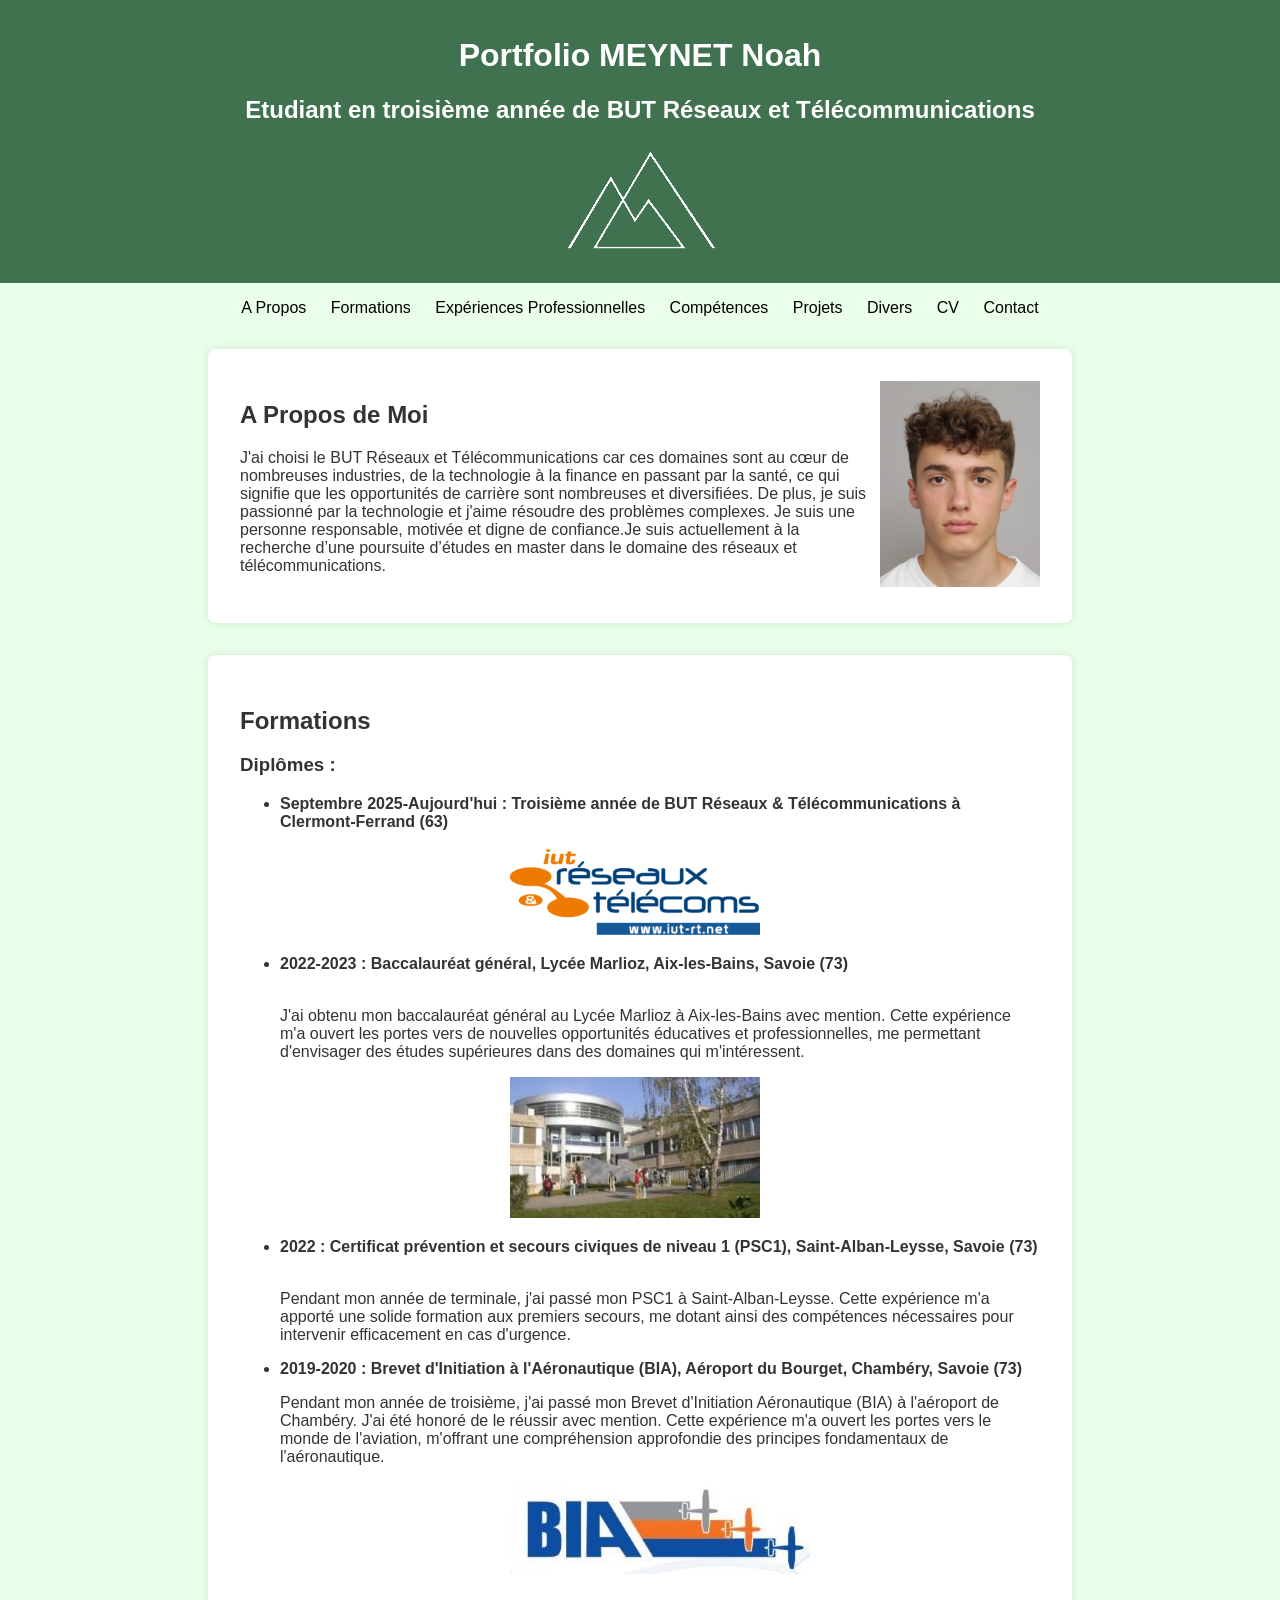
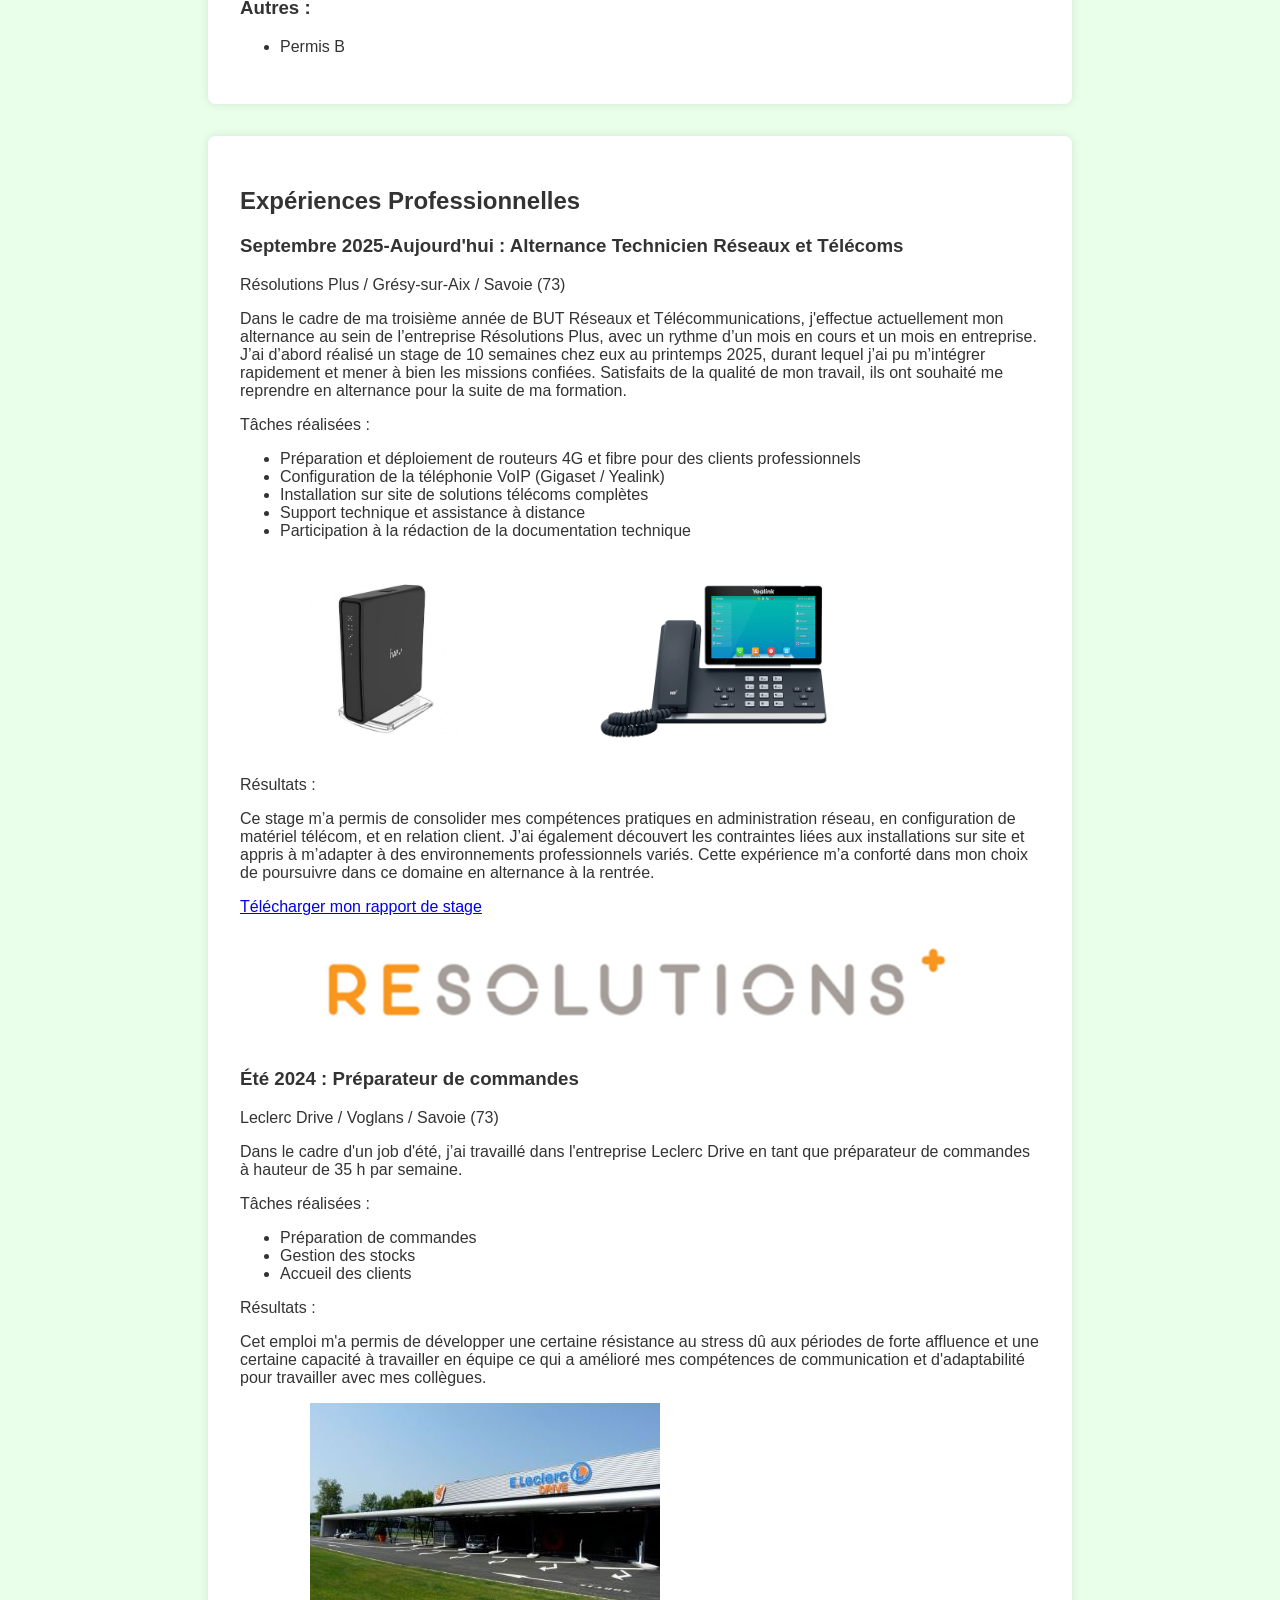
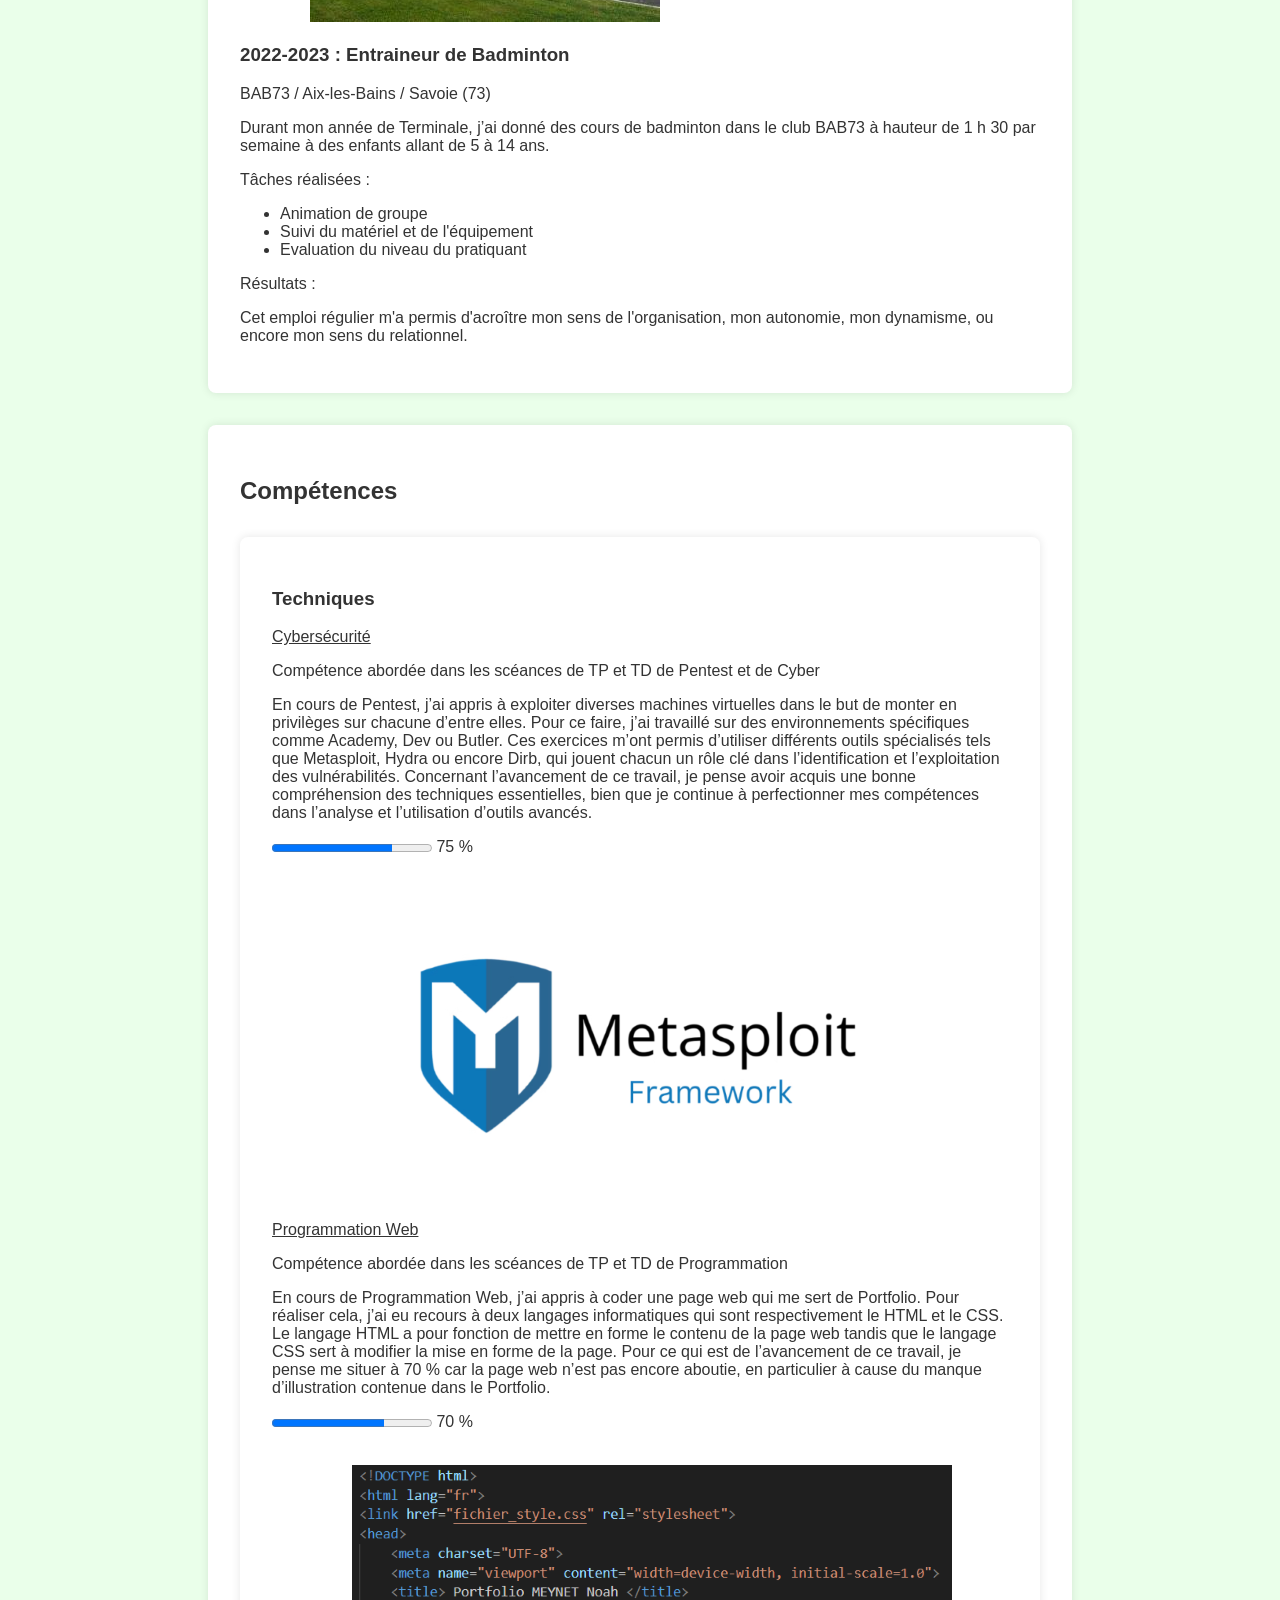
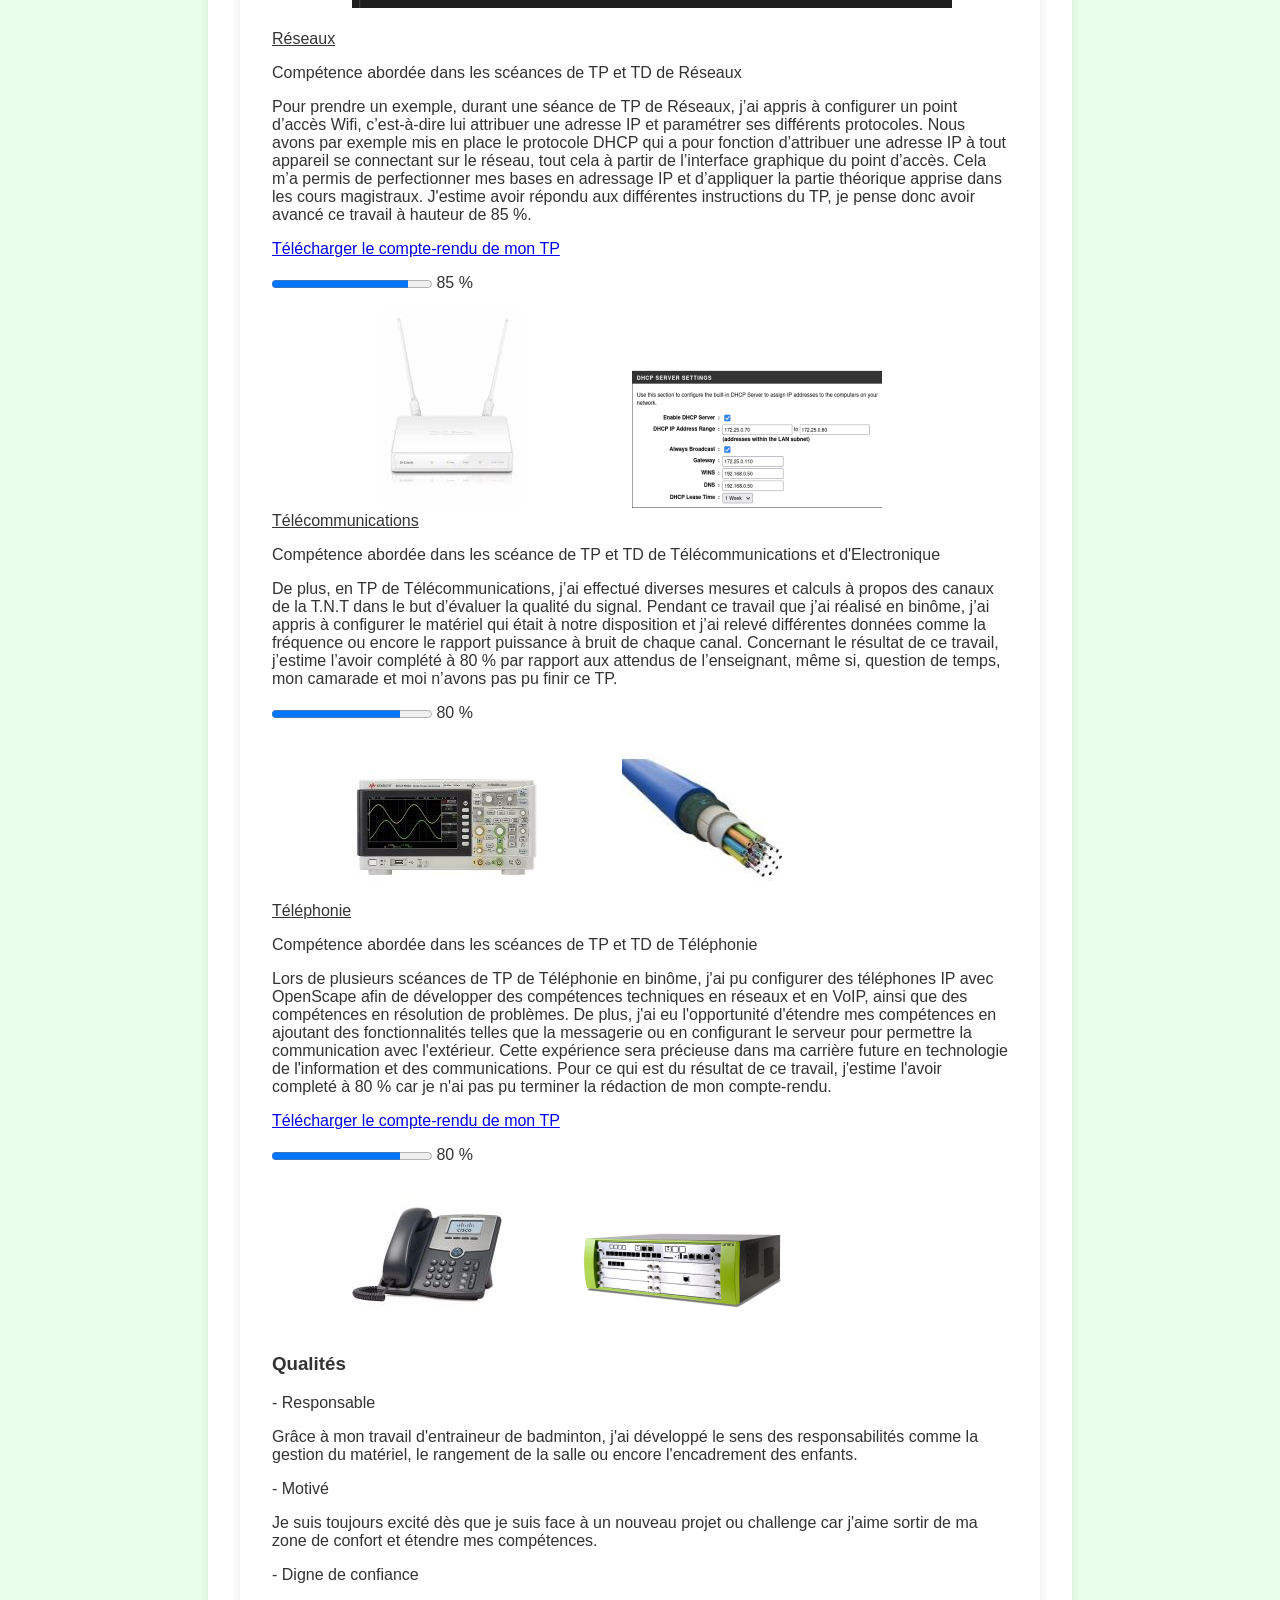
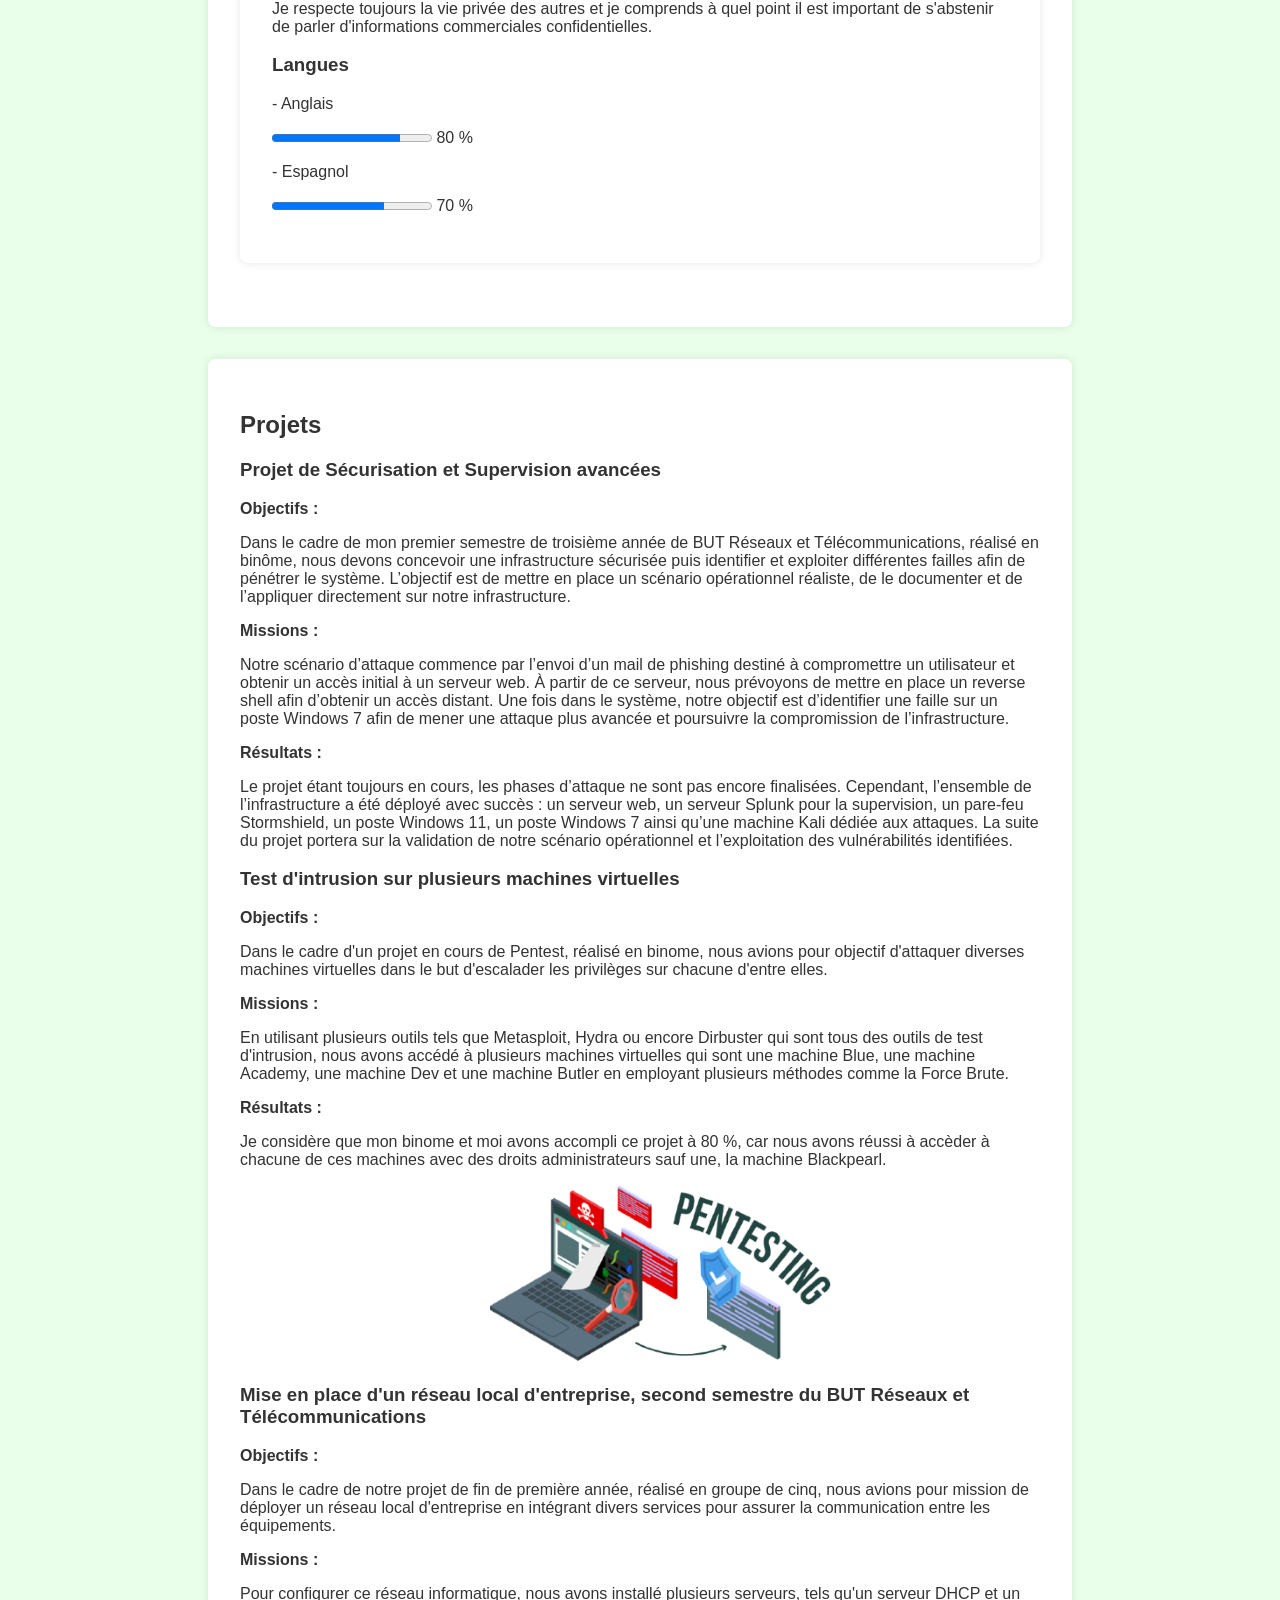
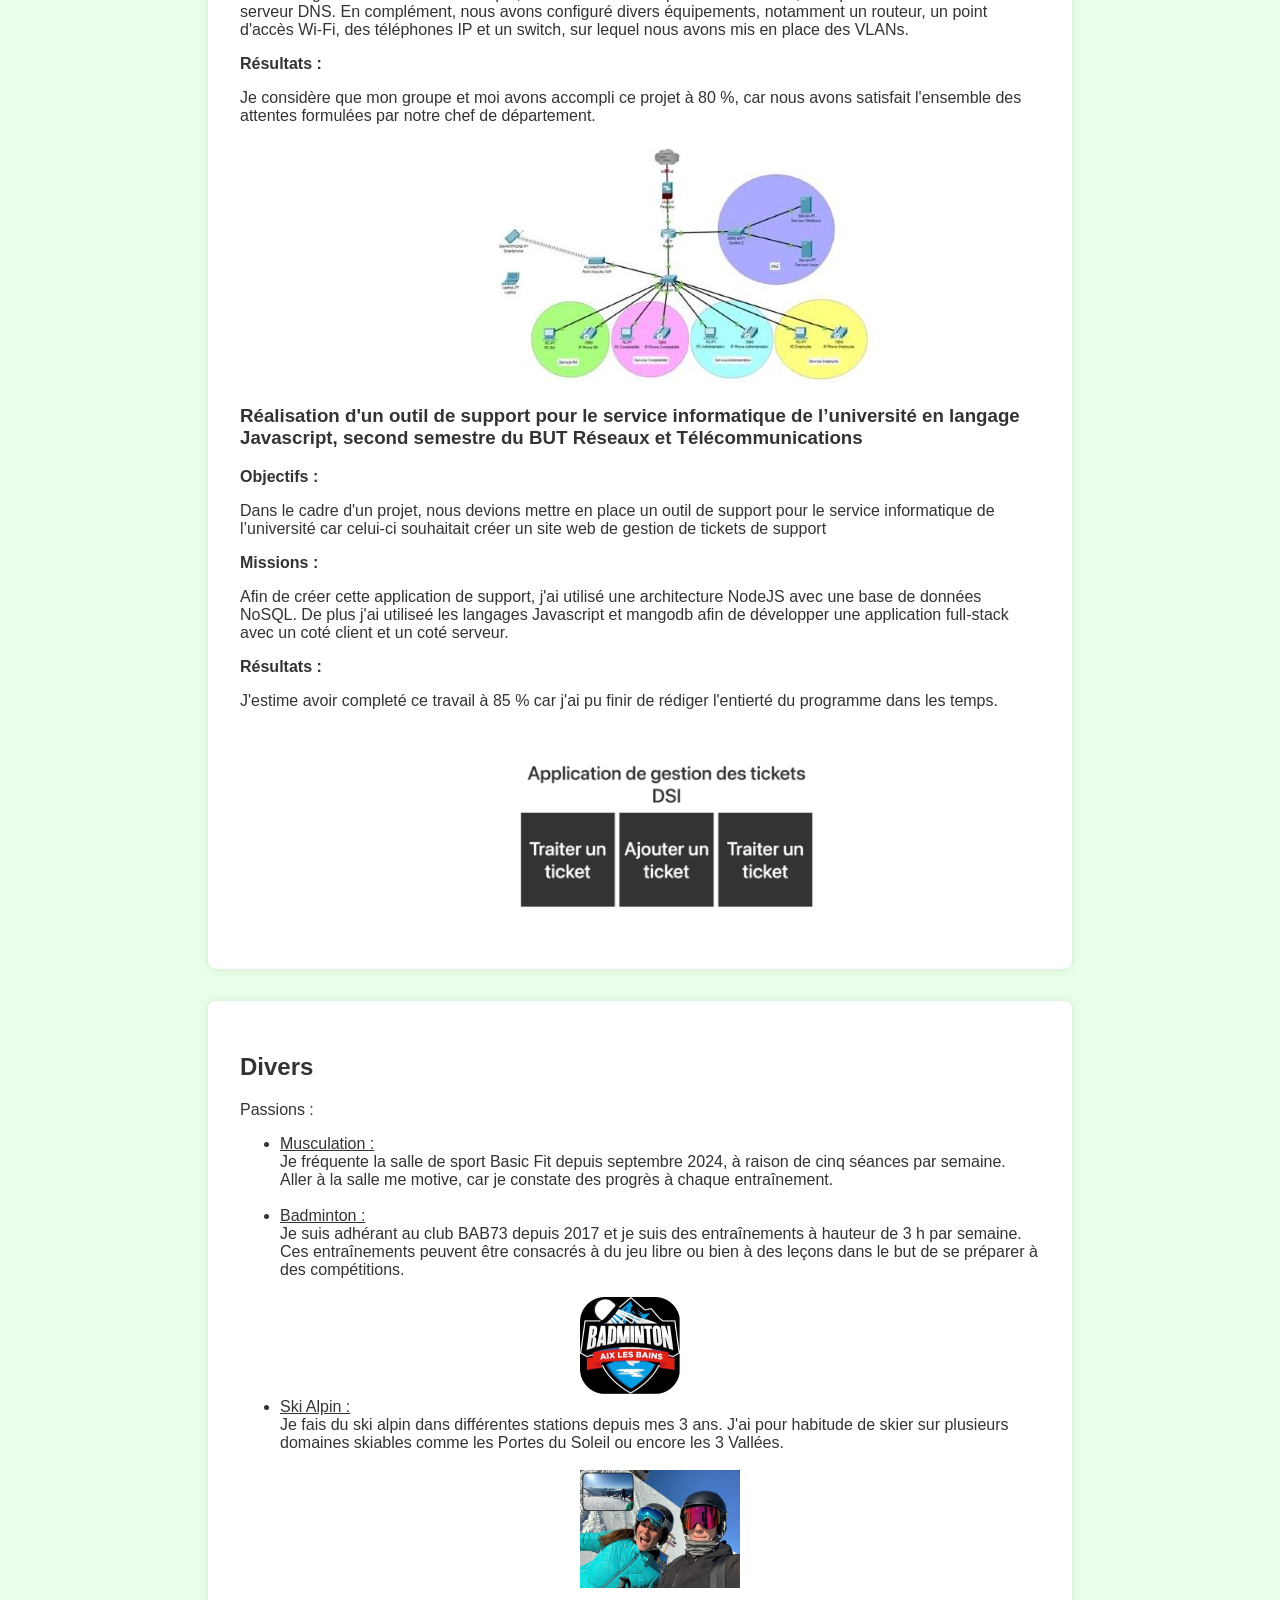
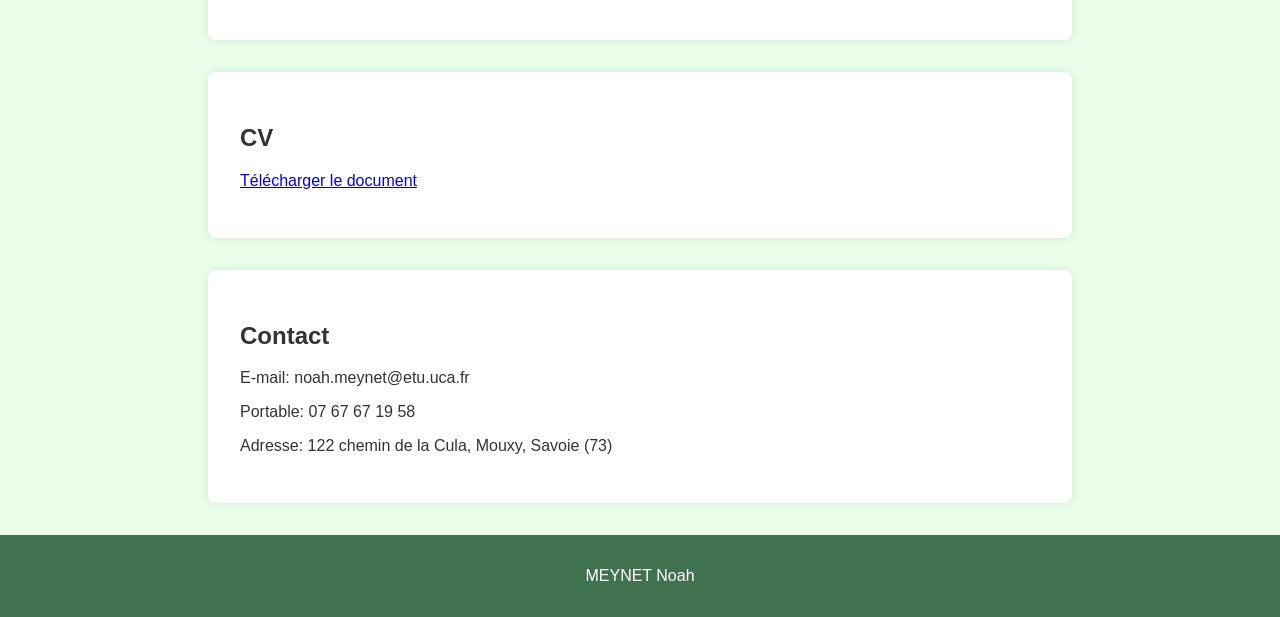
<file: index.html>
<!DOCTYPE html>
<html lang="fr">
<link href="fichier_style.css" rel="stylesheet">
<head>
    <meta charset="UTF-8">
    <meta name="viewport" content="width=device-width, initial-scale=1.0">
    <title> Portfolio MEYNET Noah </title>
    
</head>
<body>

    <header>
        <h1>Portfolio MEYNET Noah</h1>
        <h2>Etudiant en troisième année de BUT Réseaux et Télécommunications</h2>
        <img src="dessin2.png" alt="Montagne">
        
        
    </header>

    <nav>
        <a href="#a-propos">A Propos</a>
        <a href="#formation">Formations</a>
        <a href="#experience-pro">Expériences Professionnelles</a>
        <a href="#competences">Compétences</a>
        <a href="#projets">Projets</a>
        <a href="#divers">Divers</a>
        <a href="#cv">CV</a>
        <a href="#contact">Contact</a>
    </nav>

    <section id="a-propos">
        <img src="photo_id.png" alt="moi">
        <h2>A Propos de Moi</h2>
        <p> 
            J'ai choisi le BUT Réseaux et Télécommunications car ces domaines sont au cœur de nombreuses industries, de la technologie 
            à la finance en passant par la santé, ce qui signifie que les opportunités de carrière sont nombreuses 
            et diversifiées. De plus, je suis passionné par la technologie et j'aime résoudre des problèmes 
            complexes. Je suis une personne responsable, motivée et digne de confiance.Je suis actuellement à la recherche d’une poursuite d’études 
            en master dans le domaine des réseaux et télécommunications.

            </p>
            

            
            
    </section>

    <section id="formation">
        <h2>Formations</h2>
        <h3>Diplômes :</h3>
        <ul>
            <li><b>Septembre 2025-Aujourd'hui : Troisième année de BUT Réseaux & Télécommunications à Clermont-Ferrand (63) </b></li><br>
            <img src="photort.png" alt="BUTRT">
            <p>   </p>
            <li><b>2022-2023 : Baccalauréat général, Lycée Marlioz, Aix-les-Bains, Savoie (73)</b></li><br>
            <p>J'ai obtenu mon baccalauréat général au Lycée Marlioz à Aix-les-Bains avec mention. Cette expérience m'a ouvert les portes 
                vers de nouvelles opportunités éducatives et professionnelles, me permettant d'envisager des études supérieures dans des 
                domaines qui m'intéressent.</p>
            <img src="lycée marlioz.jpg" alt="lycée">
            <p>   </p>
            <li><b>2022 : Certificat prévention et secours civiques de niveau 1 (PSC1), Saint-Alban-Leysse, Savoie (73) </b></li><br>
            <p>Pendant mon année de terminale, j'ai passé mon PSC1 à Saint-Alban-Leysse. Cette expérience m'a apporté une solide 
                formation aux premiers secours, me dotant ainsi des compétences nécessaires pour intervenir efficacement en cas d'urgence.</p>
            <li><b>2019-2020 : Brevet d'Initiation à l'Aéronautique (BIA), Aéroport du Bourget, Chambéry, Savoie (73) </b></li>
            <p>Pendant mon année de troisième, j'ai passé mon Brevet d'Initiation Aéronautique (BIA) à l'aéroport de Chambéry. 
                J'ai été honoré de le réussir avec mention. Cette expérience m'a ouvert les portes vers le monde de 
                l'aviation, m'offrant une compréhension approfondie des principes fondamentaux de l'aéronautique.</p>
                <img src="BIA.jpg" alt="BIA">
        </ul>
        <h3>Autres :</h3>
        <ul>
            <li>Permis B </li>
        </ul>
        
        
    </section>

    <section id="experience-pro">
        <h2>Expériences Professionnelles</h2>

        <h3>Septembre 2025-Aujourd'hui : Alternance Technicien Réseaux et Télécoms</h3>
<p>Résolutions Plus / Grésy-sur-Aix / Savoie (73)</p>

<p>Dans le cadre de ma troisième année de BUT Réseaux et Télécommunications, j'effectue actuellement mon alternance au sein de l’entreprise Résolutions Plus, avec un rythme d’un mois en cours et un mois en entreprise. 
	J’ai d’abord réalisé un stage de 10 semaines chez eux au printemps 2025, durant lequel j’ai pu m’intégrer rapidement et mener à bien les missions confiées. 
	Satisfaits de la qualité de mon travail, ils ont souhaité me reprendre en alternance pour la suite de ma formation.</p>

<p>Tâches réalisées :</p>
<ul>
    <li>Préparation et déploiement de routeurs 4G et fibre pour des clients professionnels</li>
    <li>Configuration de la téléphonie VoIP (Gigaset / Yealink)</li>
    <li>Installation sur site de solutions télécoms complètes</li>
    <li>Support technique et assistance à distance</li>
    <li>Participation à la rédaction de la documentation technique</li>
</ul>
<img src="routeur_fibre.jpg" alt="Routeur Fibre" width="150px">
<img src="t57w.png" alt="tel t57w" width="400px">

<p>Résultats :</p>
<p>Ce stage m’a permis de consolider mes compétences pratiques en administration réseau, en configuration de matériel télécom, et en relation client. J’ai également découvert les contraintes liées aux installations sur site et appris à m’adapter à des environnements professionnels variés. Cette expérience m’a conforté dans mon choix de poursuivre dans ce domaine en alternance à la rentrée.</p>
<p> <a href="BUT2-2024-2025-Rapport-Stage-MEYNET-Noah.pdf" target="Rapport de stage.pdf"> Télécharger mon rapport de stage </a></p>
<img src="logo_resolutions_plus.png" alt="Logo Résolutions Plus">




        <h3>Été 2024 : Préparateur de commandes </h3>
        <p>Leclerc Drive / Voglans / Savoie (73) </p>
        <p>Dans le cadre d'un job d'été, j’ai travaillé dans l'entreprise Leclerc Drive en tant que préparateur de commandes 
            à hauteur de 35 h par semaine.
        </p>
        <p> Tâches réalisées : </p>
        <ul>
            <li>Préparation de commandes</li>
            <li>Gestion des stocks</li>
            <li>Accueil des clients</li>
        </ul>
        <p>Résultats : </p>
        <p>Cet emploi m'a permis de développer une certaine résistance au stress dû aux périodes de forte affluence 
            et une certaine capacité à travailler en équipe ce qui a amélioré mes compétences de communication et 
            d'adaptabilité pour travailler avec mes collègues.</p>
            <img src="leclerc.jpg" alt="leclerc">

        
        <h3>2022-2023 : Entraineur de Badminton </h3>
        <p>BAB73 / Aix-les-Bains / Savoie (73) </p>
        <p>Durant mon année de Terminale, j’ai donné des cours de badminton dans le club
        BAB73 à hauteur de 1 h 30 par semaine à des enfants allant de 5 à 14 ans. </p>
        <p> Tâches réalisées : </p>
        <ul>
            <li>Animation de groupe </li>
            <li>Suivi du matériel et de l'équipement </li>
            <li> Evaluation du niveau du pratiquant </li>
        </ul>
        <p>Résultats : </p>
        <p>Cet emploi régulier m'a permis d'acroître mon sens de l'organisation, mon autonomie, mon dynamisme, ou encore mon sens du relationnel.</p>
    </section>

    <section id="competences">
        <h2>Compétences</h2>

       
       
    </head>
    <body>
    
        <section>
            <h3>Techniques </h3>
            <U> Cybersécurité</U>
            <p> Compétence abordée dans les scéances de TP et TD de Pentest et de Cyber</p>
            <p> En cours de Pentest, j’ai appris à exploiter diverses machines virtuelles dans le but de monter en privilèges sur chacune 
                d’entre elles. Pour ce faire, j’ai travaillé sur des environnements spécifiques comme Academy, Dev ou Butler. Ces exercices m’ont 
                permis d’utiliser différents outils spécialisés tels que Metasploit, Hydra ou encore Dirb, qui jouent chacun un rôle clé dans l’identification 
                et l’exploitation des vulnérabilités. Concernant l’avancement de ce travail, je pense avoir acquis une bonne compréhension des techniques 
                essentielles, bien que je continue à perfectionner mes compétences dans l’analyse et l’utilisation d’outils avancés.</p>
            <p> <progress value = "75" max = "100"></progress> 75 % </p><br>
            <img src="Metasploit.png" alt="HTML"><br>
            <br>
            <U> Programmation Web</U>
            <p> Compétence abordée dans les scéances de TP et TD de Programmation</p>
            <p> En cours de Programmation Web, j’ai appris à coder une page web qui me sert de Portfolio.    
                Pour réaliser cela, j’ai eu recours à deux langages informatiques qui sont respectivement le HTML et le CSS.
                Le langage HTML a pour fonction de mettre en forme le contenu de la page web tandis que le langage CSS sert à modifier la mise 
                en forme de la page. Pour ce qui est de l’avancement de ce travail, je pense me situer à 70 % car la page web n’est pas encore aboutie, 
                en particulier à cause du manque d’illustration contenue dans le Portfolio.</p>
            <p> <progress value = "70" max = "100"></progress> 70 % </p><br>
            <img src="proghtml.png" alt="HTML"><br>
            <br>
            <U> Réseaux</U>
            <p> Compétence abordée dans les scéances de TP et TD de Réseaux</p>
            <p> Pour prendre un exemple, durant une séance de TP de Réseaux, j’ai appris à configurer un 
                point d’accès Wifi, c’est-à-dire lui attribuer une adresse IP et paramétrer ses différents protocoles. 
                Nous avons par exemple mis en place le protocole DHCP qui a pour fonction d’attribuer une adresse IP à tout appareil 
                se connectant sur le réseau, tout cela à partir de l’interface graphique du point d’accès. 
                Cela m’a permis de perfectionner mes bases en adressage IP et d’appliquer la partie théorique apprise dans les cours magistraux.
                J'estime avoir répondu aux différentes instructions du TP, je pense donc avoir avancé ce travail à hauteur de 85 %.
                </p>
                <p> <a href="TP6-Meynet_Noah-Initiation_Réseaux.pdf" target="TP6.pdf"> Télécharger le compte-rendu de mon TP </a></p>
            <p> <progress value = "85" max = "100"></progress> 85 % </p>
            
            <img src="dlink.jpg" alt="dlink"><img src="dhcp.png" alt="DHCP">

            <U> Télécommunications</U>
            <p> Compétence abordée dans les scéance de TP et TD de Télécommunications et d'Electronique</p>
            <p>De plus, en TP de Télécommunications, j’ai effectué diverses mesures et calculs à propos des canaux de la T.N.T dans le but
                 d’évaluer la qualité du signal. Pendant ce travail que j’ai réalisé en binôme, j’ai appris à configurer le matériel qui était à 
                 notre disposition et j’ai relevé différentes données comme la fréquence ou encore le rapport puissance à bruit de chaque canal.
                 Concernant le résultat de ce travail, j’estime l’avoir complété à 80 % par rapport aux attendus de l’enseignant, 
                même si, question de temps, mon camarade et moi n’avons pas pu finir ce TP.</p>                                                                                                
            <p> <progress value = "80" max = "100"></progress> 80 % </p>
            <img src="oscilloscope.jpg" alt="oscillo"><img src="cable.jpg" alt="cable">
            <br>

            <U> Téléphonie</U>
            <p> Compétence abordée dans les scéances de TP et TD de Téléphonie</p>
            <p> Lors de plusieurs scéances de TP de Téléphonie en binôme, j'ai  pu configurer des téléphones IP 
                avec OpenScape afin de développer des compétences techniques en réseaux et en VoIP, ainsi que des compétences en résolution 
                de problèmes. De plus, j'ai eu l'opportunité d'étendre mes compétences en ajoutant des fonctionnalités telles que la messagerie 
                ou en configurant le serveur pour permettre la communication avec l'extérieur. Cette expérience sera précieuse dans ma carrière future en 
                technologie de l'information et des communications. Pour ce qui est du résultat de ce travail, j'estime l'avoir completé à 80 % car je n'ai 
                pas pu terminer la rédaction de mon compte-rendu.
                </p>
                <p> <a href="Compte_rendu_TP_Téléphonie-MEYNET_Noah-LUC_Romain.pdf" target="TP téléphonie.pdf"> Télécharger le compte-rendu de mon TP </a></p>
            <p> <progress value = "80" max = "100"></progress> 80 % </p>
            <img src="tel.jpg" alt="tel"><img src="openscape.png" alt="openscape">
            
                
    
            <h3> Qualités</h3>
            <p> - Responsable</p>
            <p> Grâce à mon travail d'entraineur de badminton, j'ai développé le sens des responsabilités comme la gestion du matériel, 
                le rangement de la salle ou encore l'encadrement des enfants.</p>
            <p> - Motivé</p>
            <p> Je suis toujours excité dès que je suis face à un nouveau projet ou challenge car j'aime sortir de ma zone de confort et étendre mes compétences.</p>
            <p> - Digne de confiance</p>
            <p> Je respecte toujours la vie privée des autres et je comprends à quel 
                point il est important de s'abstenir de parler d'informations commerciales confidentielles.</p>
                
            <h3> Langues</h3>
            <p> - Anglais </p>
            <p> <progress value = "80" max = "100"></progress> 80 % </p>
            <p> - Espagnol</p>
            <p> <progress value = "70" max = "100"></progress> 70 % </p>       
                    
               
               
    
        </section>
    
    </body>
    </section>

    <section id="projets">
        <h2>Projets</h2>
		
        <h3>Projet de Sécurisation et Supervision avancées</h3>

        <b> Objectifs : </b>
        <p>Dans le cadre de mon premier semestre de troisième année de BUT Réseaux et Télécommunications, réalisé en binôme, nous devons concevoir une infrastructure sécurisée puis identifier et exploiter différentes failles afin de pénétrer le système. L’objectif est de mettre en place un scénario opérationnel réaliste, de le documenter et de l’appliquer directement sur notre infrastructure.</p>

        <b> Missions : </b>
        <p>Notre scénario d’attaque commence par l’envoi d’un mail de phishing destiné à compromettre un utilisateur et obtenir un accès initial à un serveur web. À partir de ce serveur, nous prévoyons de mettre en place un reverse shell afin d’obtenir un accès distant. Une fois dans le système, notre objectif est d’identifier une faille sur un poste Windows 7 afin de mener une attaque plus avancée et poursuivre la compromission de l’infrastructure.</p>

        <b> Résultats : </b>
        <p>Le projet étant toujours en cours, les phases d’attaque ne sont pas encore finalisées. Cependant, l’ensemble de l’infrastructure a été déployé avec succès : un serveur web, un serveur Splunk pour la supervision, un pare-feu Stormshield, un poste Windows 11, un poste Windows 7 ainsi qu’une machine Kali dédiée aux attaques. La suite du projet portera sur la validation de notre scénario opérationnel et l’exploitation des vulnérabilités identifiées.</p>

		<h3>Test d'intrusion sur plusieurs machines virtuelles</h3> 
		<b> Objectifs : </b> 
		<p>Dans le cadre d'un projet en cours de Pentest, réalisé en binome, nous avions pour objectif d'attaquer diverses machines virtuelles dans le but d'escalader les privilèges sur chacune d'entre elles. </p> 
		<b> Missions : </b> 
		<p>En utilisant plusieurs outils tels que Metasploit, Hydra ou encore Dirbuster qui sont tous des outils de test d'intrusion, nous avons accédé à plusieurs machines virtuelles qui sont une machine Blue, une machine Academy, une machine Dev et une machine Butler en employant plusieurs méthodes comme la Force Brute. 
		</p> <b> Résultats : </b> 
		<p>Je considère que mon binome et moi avons accompli ce projet à 80 %, car nous avons réussi à accèder à chacune de ces machines avec des droits administrateurs sauf une, la machine Blackpearl.</p> 
		<img src="pentesting.png" alt="pentest">


        <h3>Mise en place d'un réseau local d'entreprise, second semestre du BUT Réseaux et Télécommunications</h3>
        <b> Objectifs : </b> 
        <p>Dans le cadre de notre projet de fin de première année, réalisé en groupe de cinq, nous avions pour mission de déployer un réseau local d'entreprise en intégrant 
            divers services pour assurer la communication entre les équipements.</p>
        <b> Missions : </b> 
        <p>Pour configurer ce réseau informatique, nous avons installé plusieurs serveurs, tels qu'un serveur DHCP et un serveur DNS. En complément, nous avons configuré divers équipements, 
            notamment un routeur, un point d'accès Wi-Fi, des téléphones IP et un switch, sur lequel nous avons mis en place des VLANs.</p>
        <b> Résultats : </b> 
        <p>Je considère que mon groupe et moi avons accompli ce projet à 80 %, car nous avons satisfait l'ensemble des 
            attentes formulées par notre chef de département.</p>
        <img src="projet_inte.jpg" alt="projet_inte">


        <h3>Réalisation d'un outil de support pour le service informatique de l’université en langage Javascript, second semestre du BUT Réseaux et Télécommunications</h3>
        <b> Objectifs : </b> 
        <p>Dans le cadre d'un projet, nous devions mettre en place un outil de support pour le service informatique de l’université
        car celui-ci souhaitait créer un site web de gestion de tickets de support</p>
        <b> Missions : </b> 
        <p>Afin de créer cette application de support, j'ai utilisé une architecture NodeJS avec une base de données NoSQL.
            De plus j'ai utiliseé les langages Javascript et mangodb afin de développer une application full-stack
            avec un coté client et un coté serveur.</p>
        <b> Résultats : </b> 
        <p>J'estime avoir completé ce travail à 85 % car j'ai pu finir de rédiger l'entierté du programme dans les temps.</p>
        <img src="appli.png" alt="appli">

    </section>

    <section id="divers">
        <h2>Divers</h2>
        <p>Passions :</p>
        <ul>
            <li><U>Musculation :</U> <br> Je fréquente la salle de sport Basic Fit depuis septembre 2024, à raison de cinq séances par semaine. 
				Aller à la salle me motive, car je constate des progrès à chaque entraînement. </li><br>
            <li><U>Badminton :</U> <br> Je suis adhérant au club BAB73 depuis 2017 et je suis des entraînements à hauteur 
                de 3 h par semaine. Ces entraînements peuvent être consacrés à du jeu libre ou bien à des leçons 
                dans le but de se préparer à des compétitions. </li><br>
                <img src="bab73.png" alt="Badminton">
            <li><U>Ski Alpin :</U> <br> Je fais du ski alpin dans différentes stations depuis mes 3 ans. J'ai pour habitude
                de skier sur plusieurs domaines skiables comme les Portes du Soleil ou encore les 3 Vallées.</li> <br>
                <img src="ski.png" alt="Ski">

        </ul>
    </section>

    <section id="cv">
        <h2>CV</h2>
		<p> <a href="CV_Noah_MEYNET.pdf" target="CV_Noah_MEYNET.pdf"> Télécharger le document </a></p>
    </section>

    <section id="contact">
        <h2>Contact</h2>
        <p> E-mail: noah.meynet@etu.uca.fr </p>
        <p> Portable: 07 67 67 19 58</p>
        <p> Adresse: 122 chemin de la Cula, Mouxy, Savoie (73) </p>
    </section>

    <footer>
        <p> MEYNET Noah </p>
    </footer>

</body>
</html>
</file>
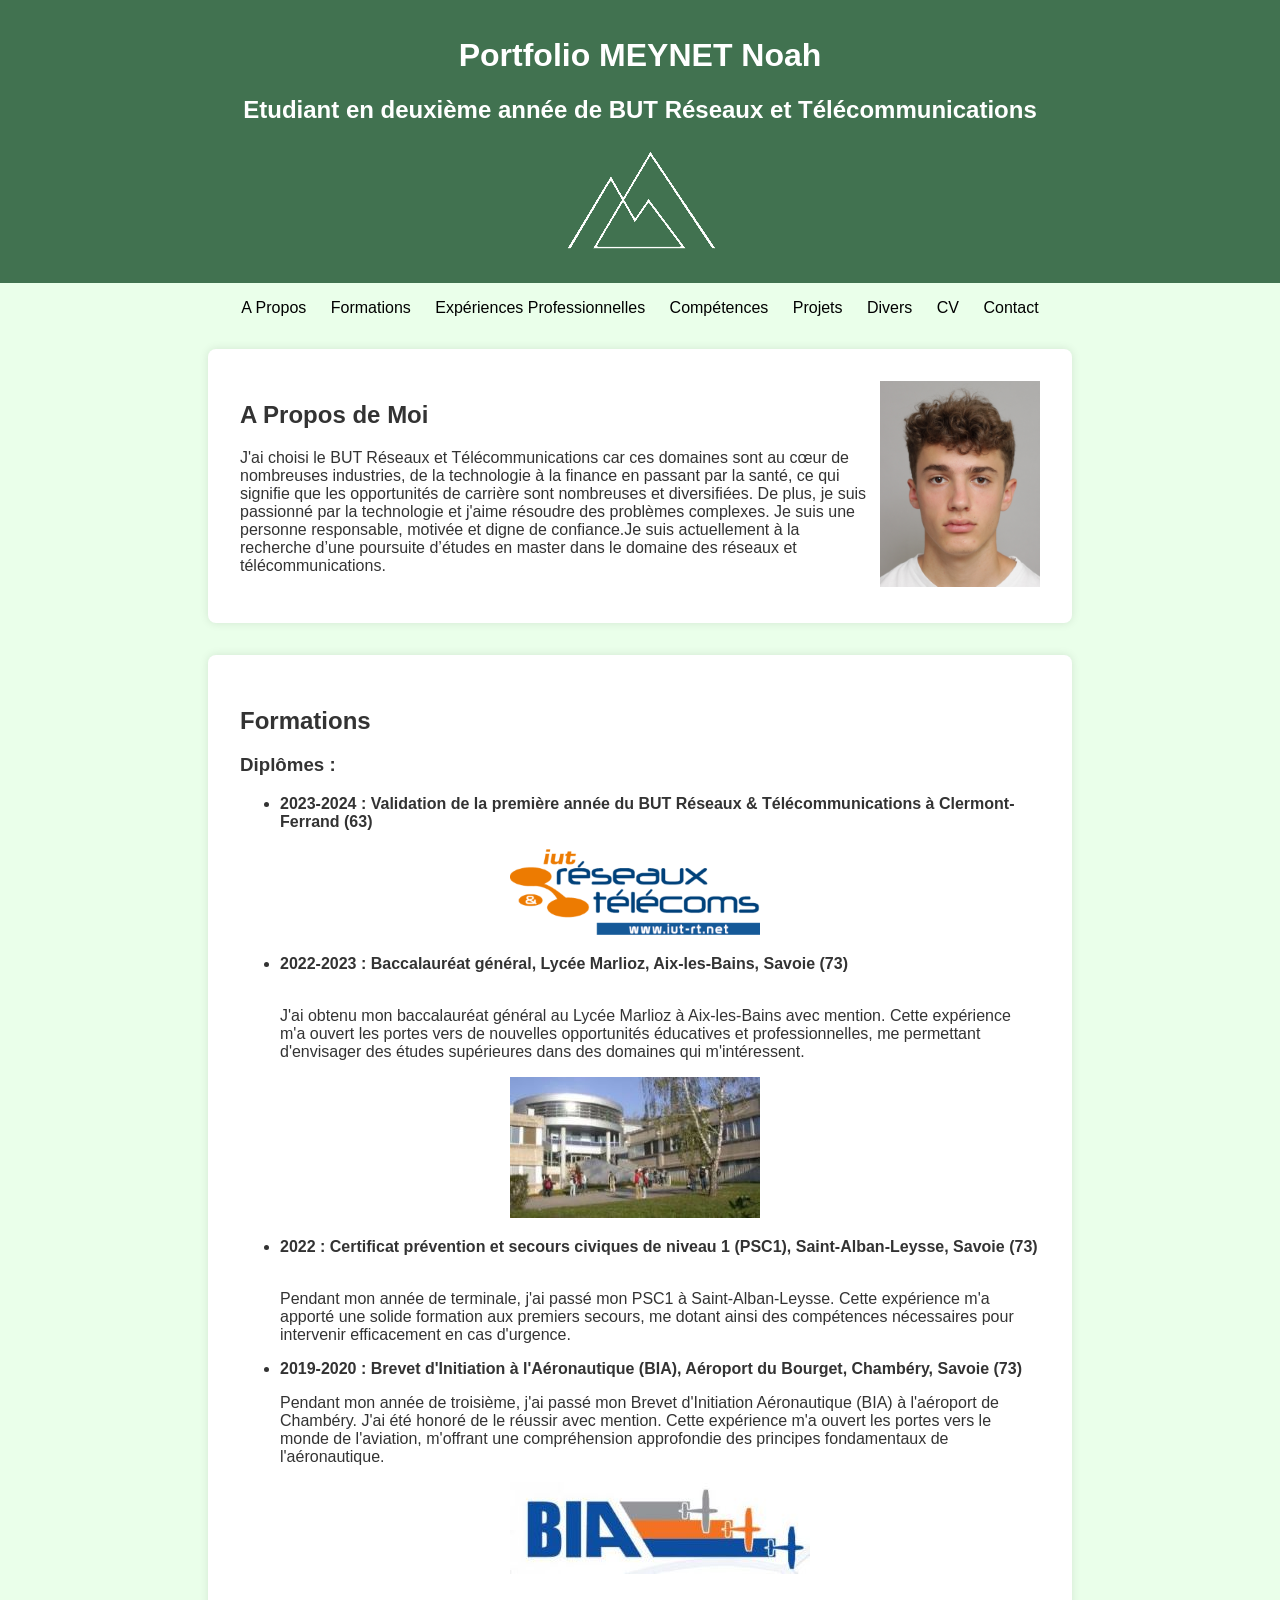
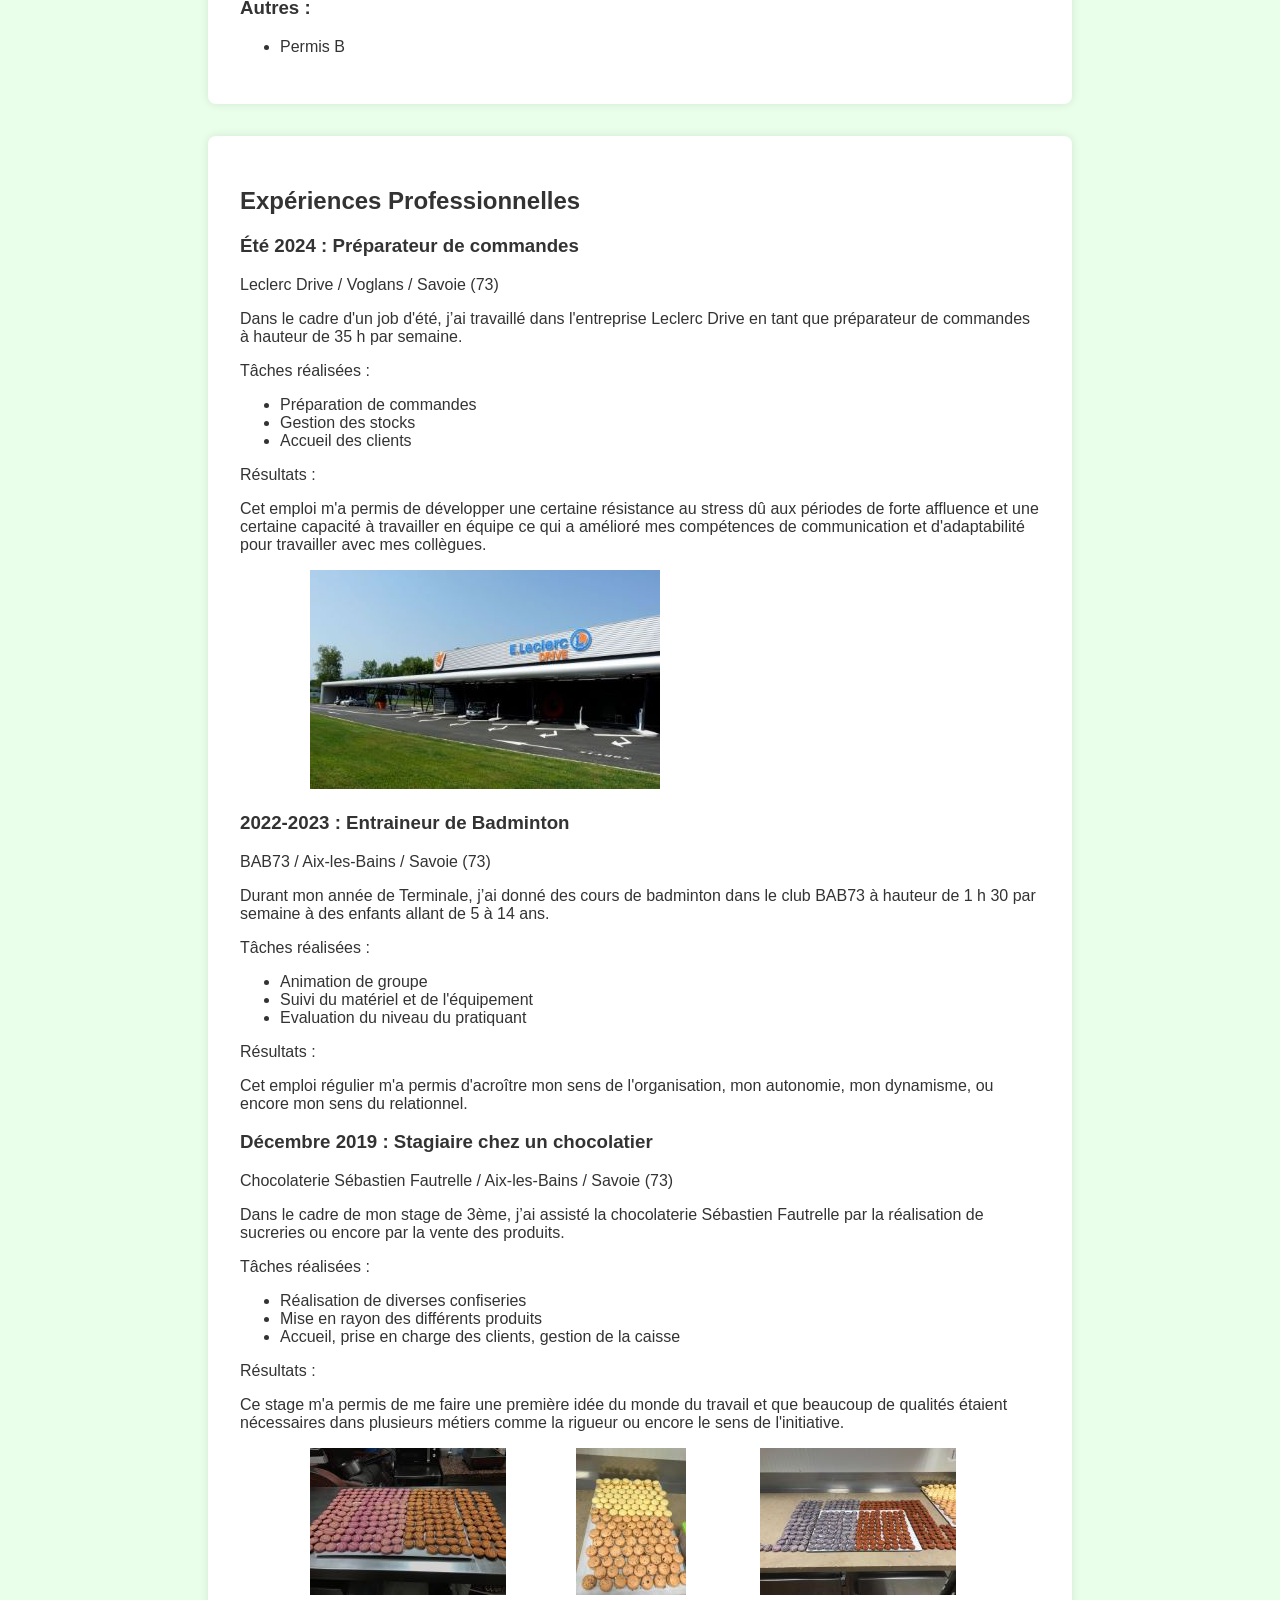
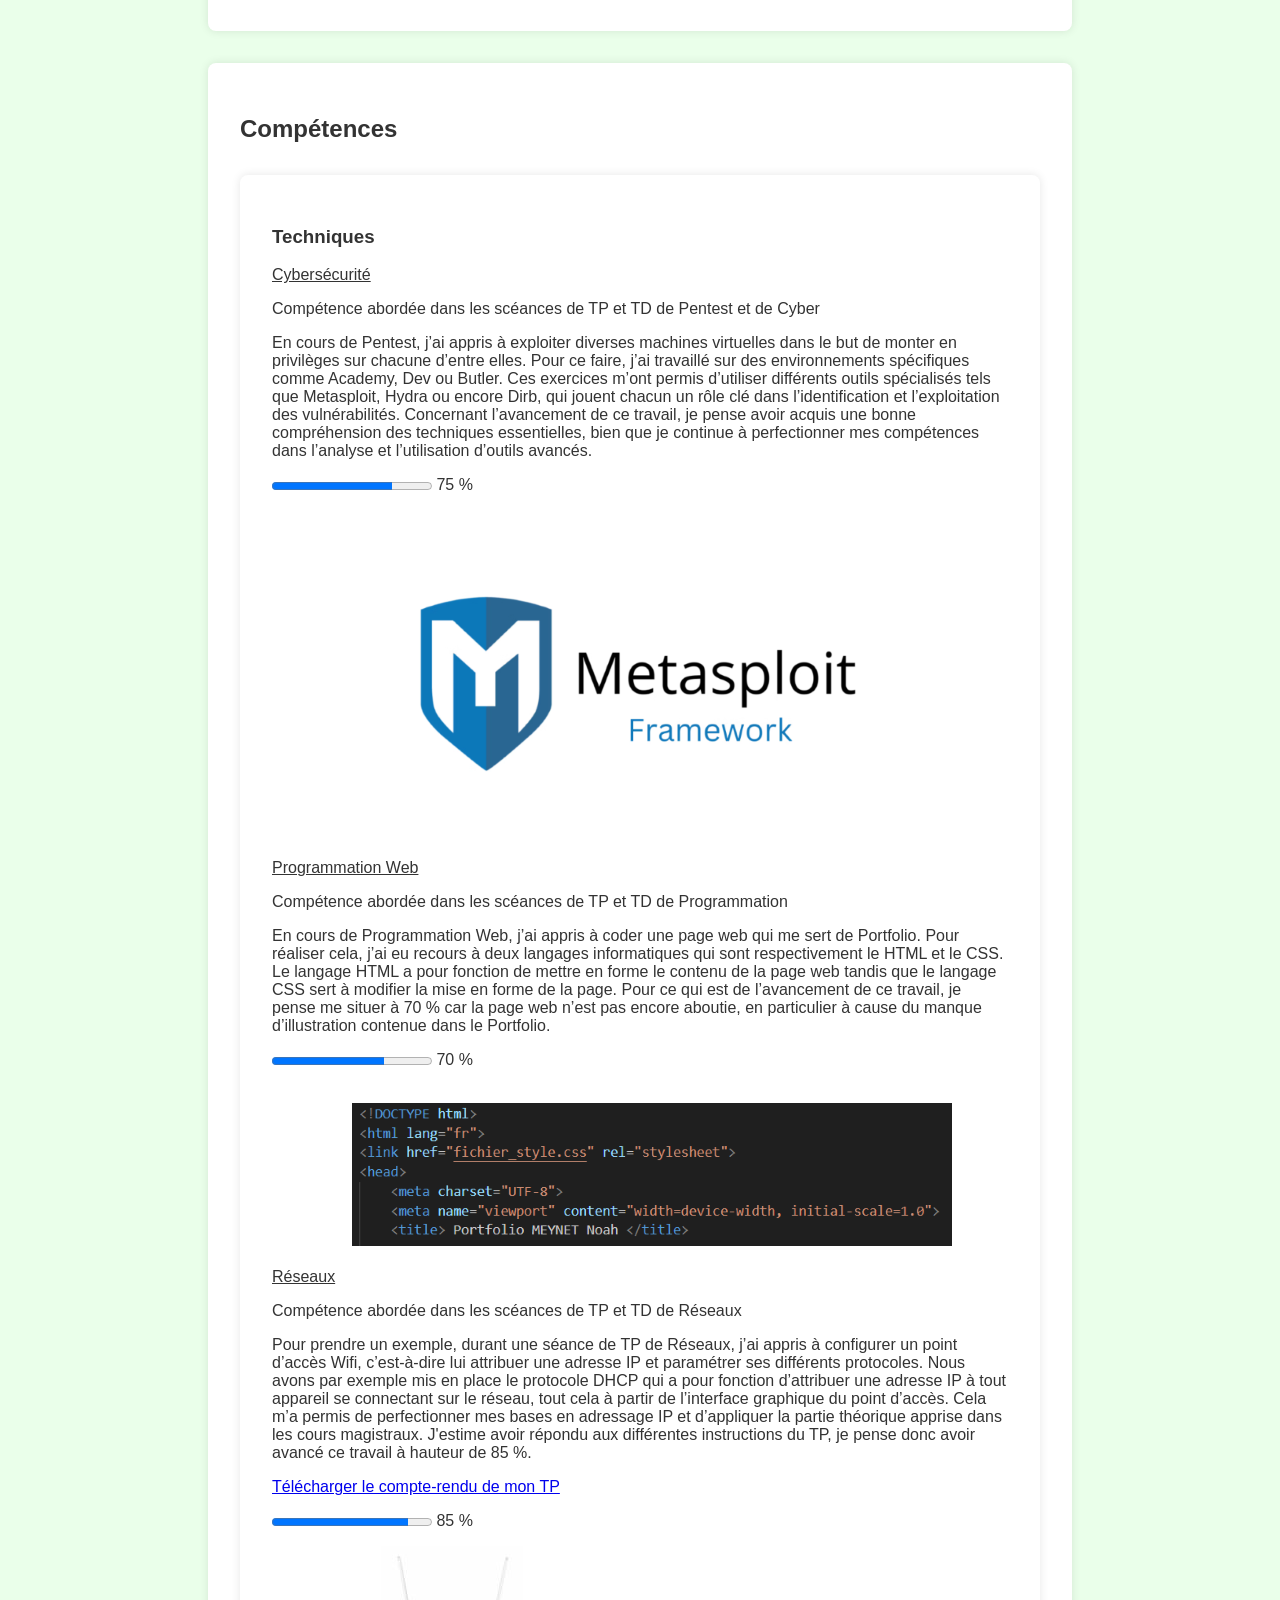
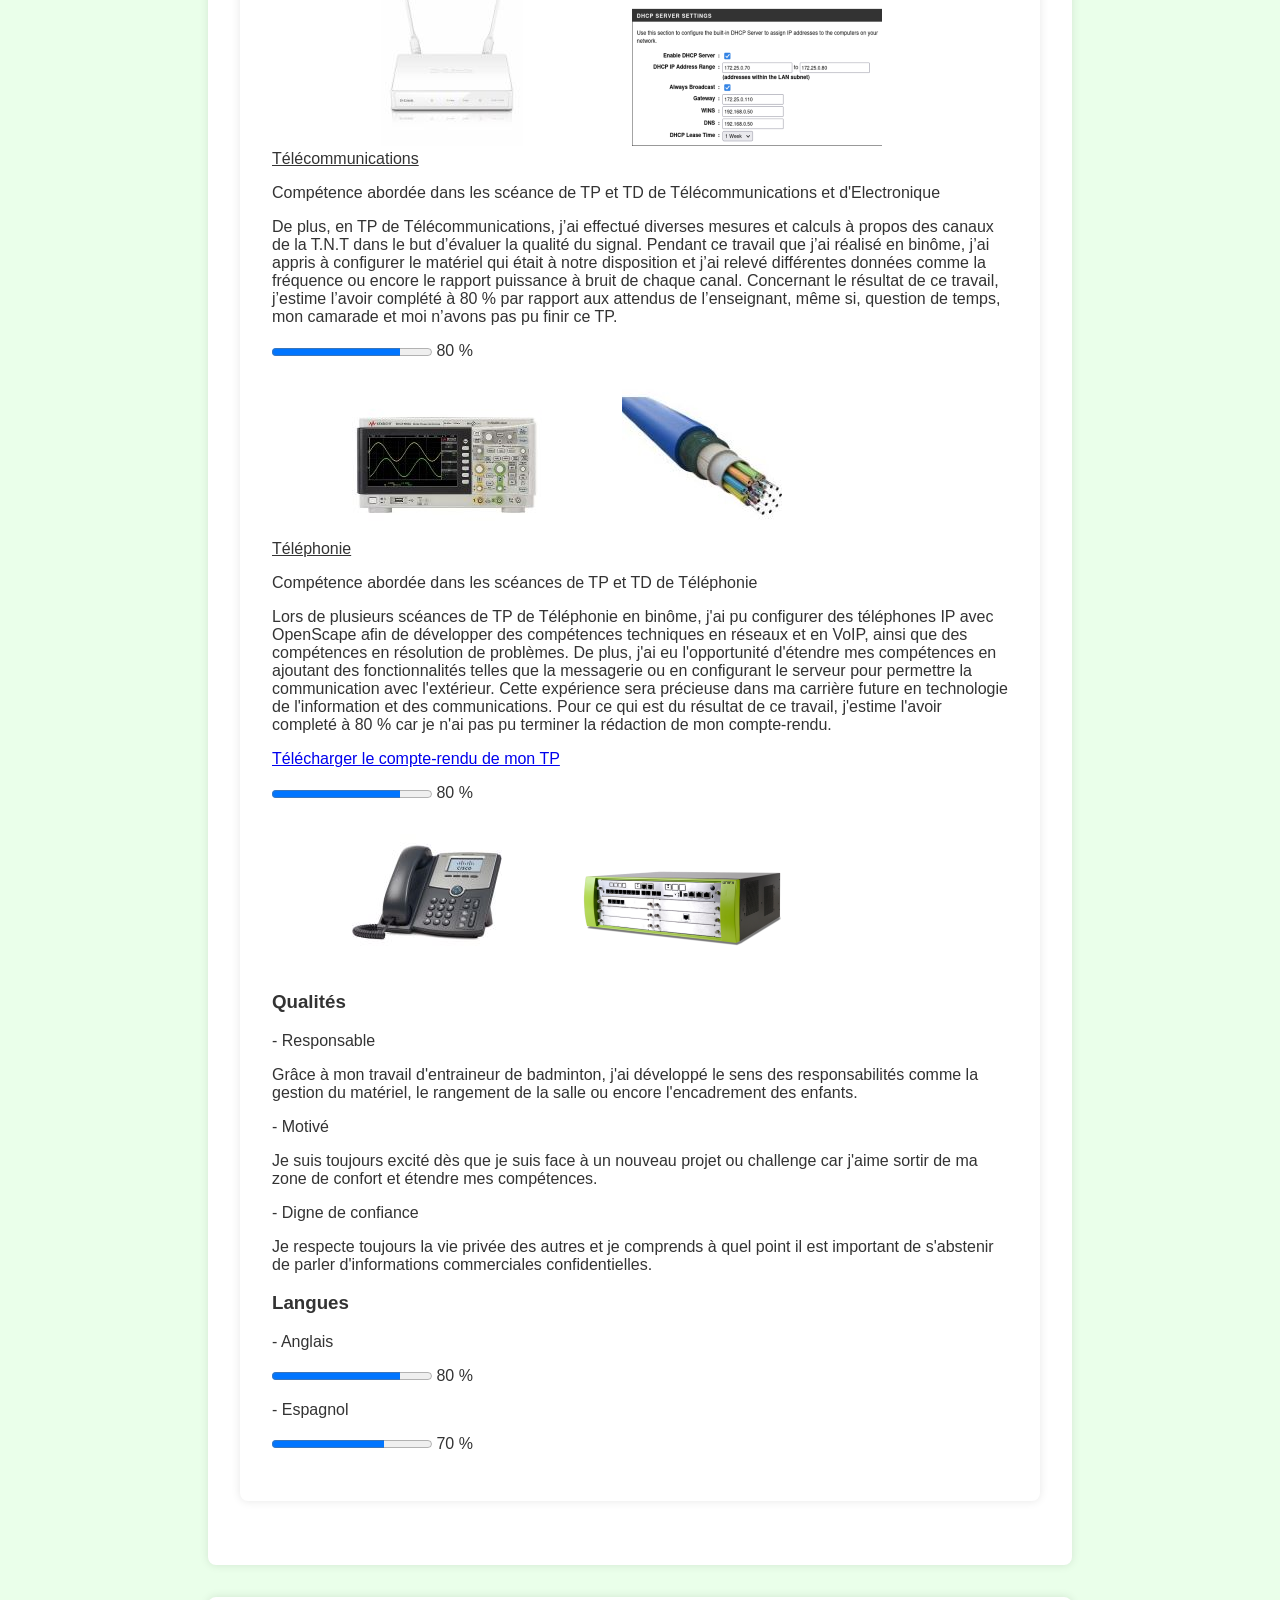
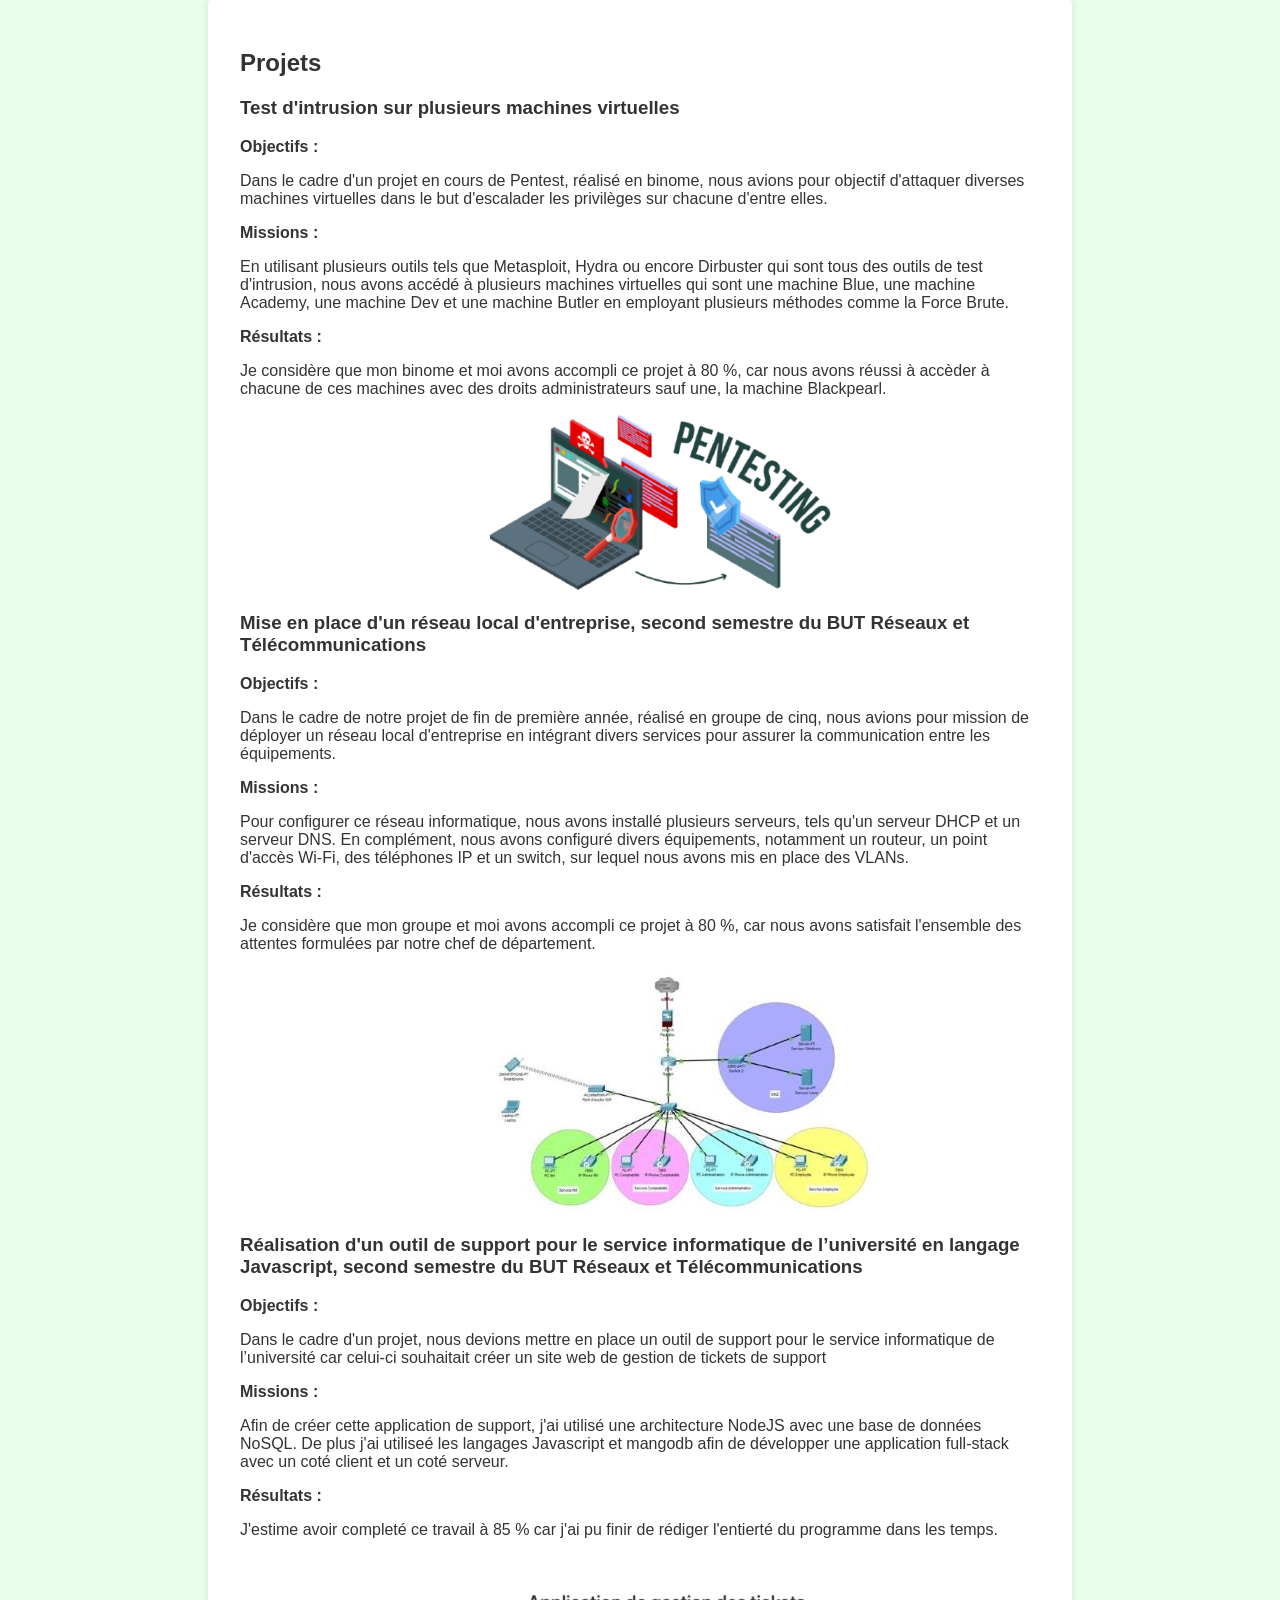
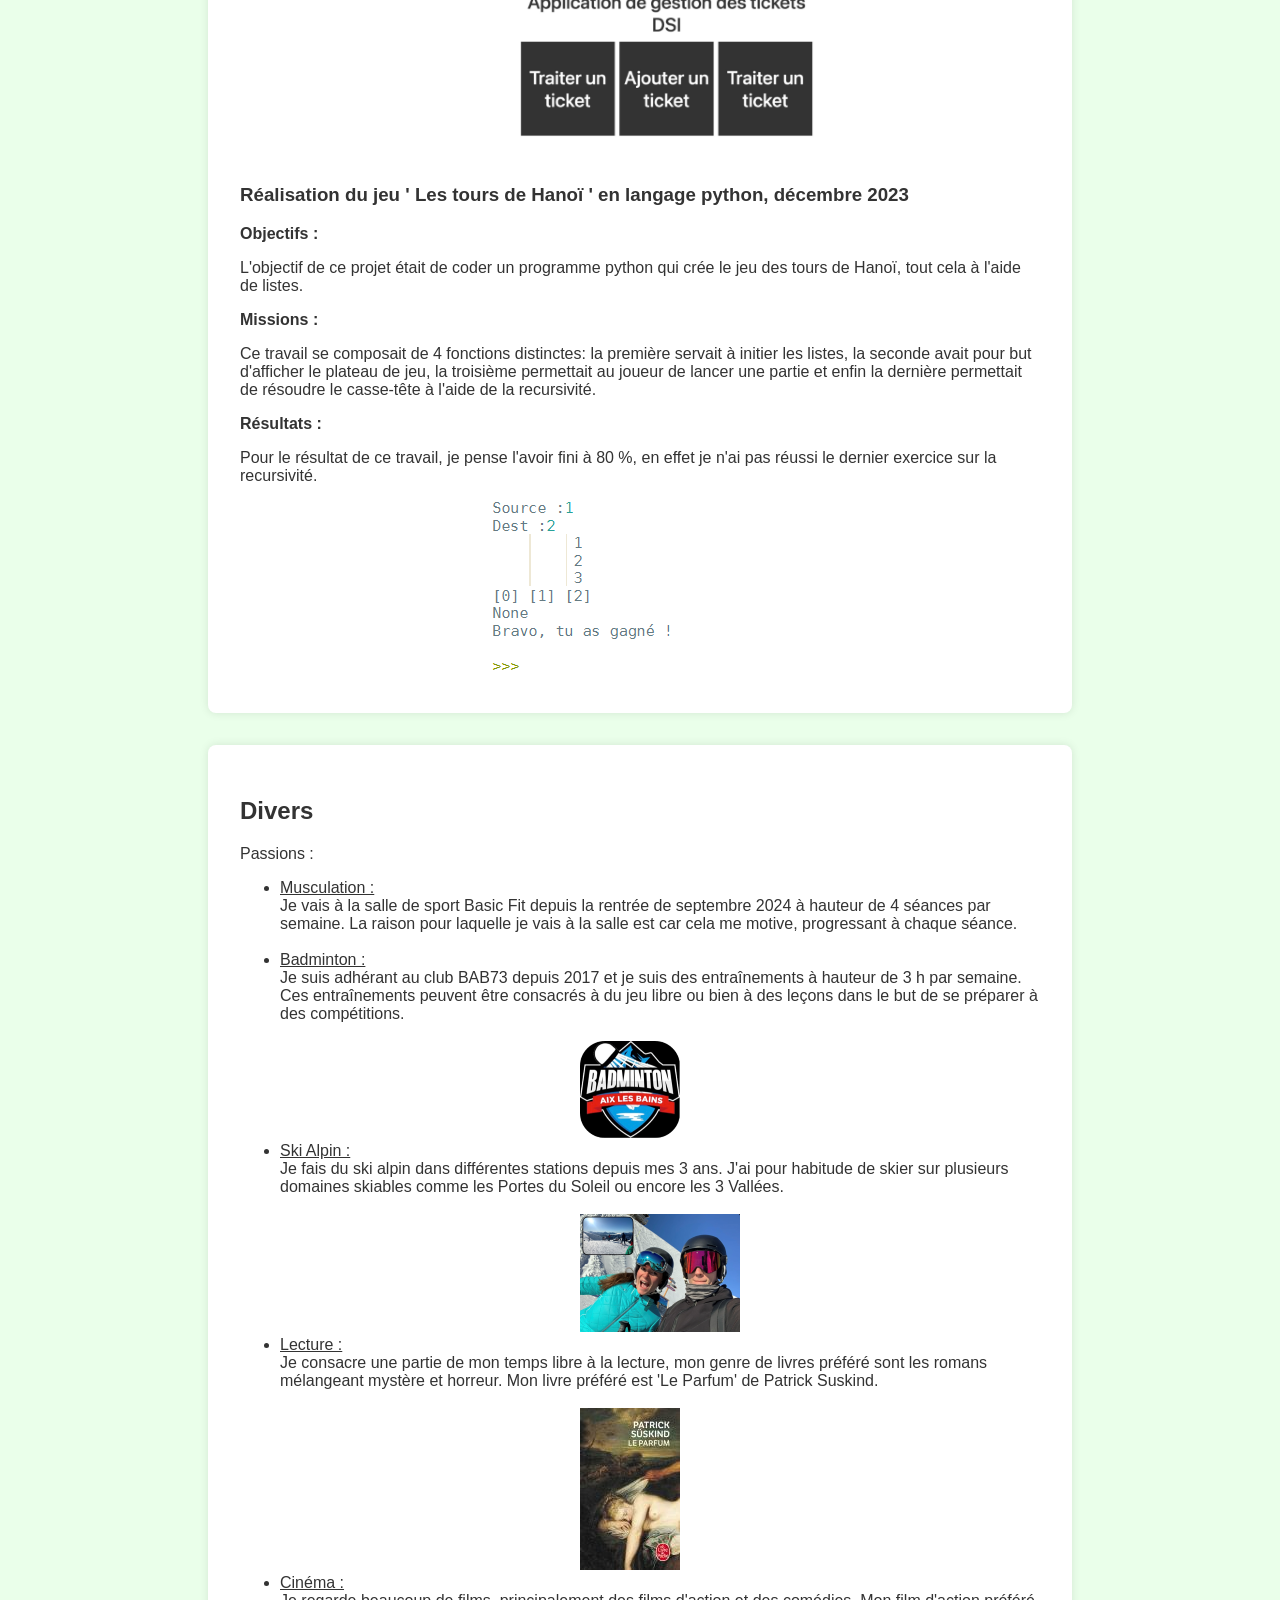
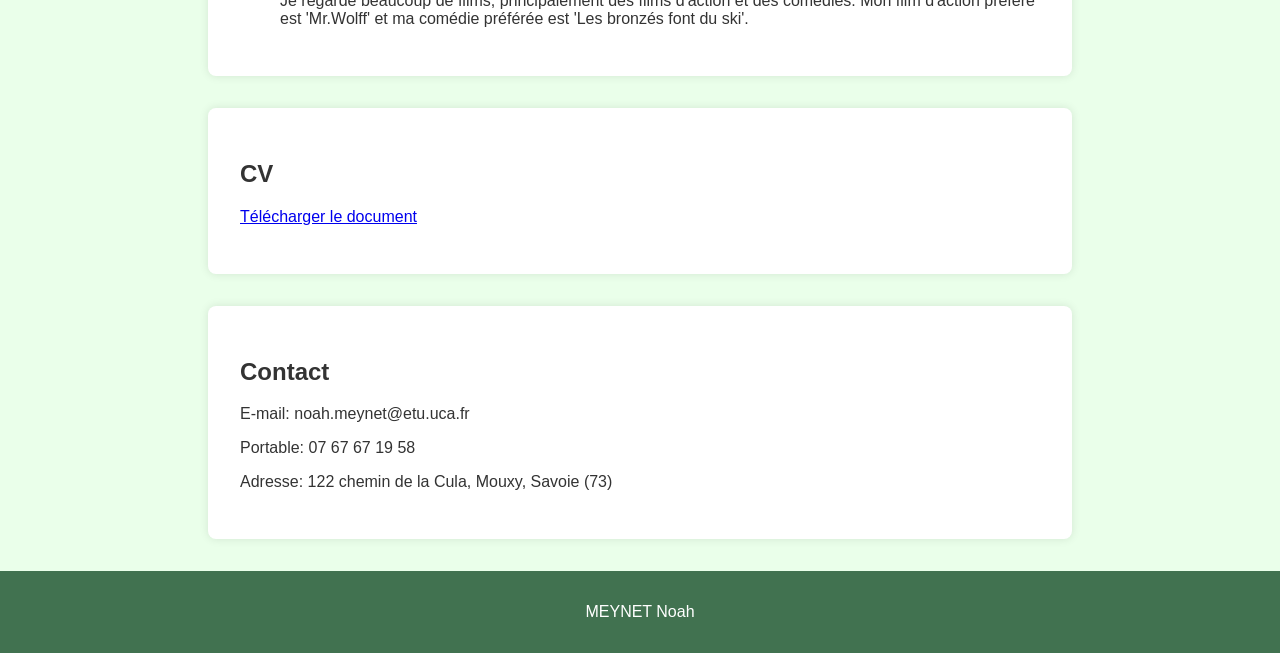
<file: Mon_Portfolio.html>
<!DOCTYPE html>
<html lang="fr">
<link href="fichier_style.css" rel="stylesheet">
<head>
    <meta charset="UTF-8">
    <meta name="viewport" content="width=device-width, initial-scale=1.0">
    <title> Portfolio MEYNET Noah </title>
    
</head>
<body>

    <header>
        <h1>Portfolio MEYNET Noah</h1>
        <h2>Etudiant en deuxième année de BUT Réseaux et Télécommunications</h2>
        <img src="dessin2.png" alt="Montagne">
        
        
    </header>

    <nav>
        <a href="#a-propos">A Propos</a>
        <a href="#formation">Formations</a>
        <a href="#experience-pro">Expériences Professionnelles</a>
        <a href="#competences">Compétences</a>
        <a href="#projets">Projets</a>
        <a href="#divers">Divers</a>
        <a href="#cv">CV</a>
        <a href="#contact">Contact</a>
    </nav>

    <section id="a-propos">
        <img src="photo_id.png" alt="moi">
        <h2>A Propos de Moi</h2>
        <p> 
            J'ai choisi le BUT Réseaux et Télécommunications car ces domaines sont au cœur de nombreuses industries, de la technologie 
            à la finance en passant par la santé, ce qui signifie que les opportunités de carrière sont nombreuses 
            et diversifiées. De plus, je suis passionné par la technologie et j'aime résoudre des problèmes 
            complexes. Je suis une personne responsable, motivée et digne de confiance.Je suis actuellement à la recherche d’une poursuite d’études 
            en master dans le domaine des réseaux et télécommunications.

            </p>
            

            
            
    </section>

    <section id="formation">
        <h2>Formations</h2>
        <h3>Diplômes :</h3>
        <ul>
            <li><b>2023-2024 : Validation de la première année du 
                BUT Réseaux & Télécommunications à Clermont-Ferrand (63) </b></li><br>
            <img src="photort.png" alt="BUTRT">
            <p>   </p>
            <li><b>2022-2023 : Baccalauréat général, Lycée Marlioz, Aix-les-Bains, Savoie (73)</b></li><br>
            <p>J'ai obtenu mon baccalauréat général au Lycée Marlioz à Aix-les-Bains avec mention. Cette expérience m'a ouvert les portes 
                vers de nouvelles opportunités éducatives et professionnelles, me permettant d'envisager des études supérieures dans des 
                domaines qui m'intéressent.</p>
            <img src="lycée marlioz.jpg" alt="lycée">
            <p>   </p>
            <li><b>2022 : Certificat prévention et secours civiques de niveau 1 (PSC1), Saint-Alban-Leysse, Savoie (73) </b></li><br>
            <p>Pendant mon année de terminale, j'ai passé mon PSC1 à Saint-Alban-Leysse. Cette expérience m'a apporté une solide 
                formation aux premiers secours, me dotant ainsi des compétences nécessaires pour intervenir efficacement en cas d'urgence.</p>
            <li><b>2019-2020 : Brevet d'Initiation à l'Aéronautique (BIA), Aéroport du Bourget, Chambéry, Savoie (73) </b></li>
            <p>Pendant mon année de troisième, j'ai passé mon Brevet d'Initiation Aéronautique (BIA) à l'aéroport de Chambéry. 
                J'ai été honoré de le réussir avec mention. Cette expérience m'a ouvert les portes vers le monde de 
                l'aviation, m'offrant une compréhension approfondie des principes fondamentaux de l'aéronautique.</p>
                <img src="BIA.jpg" alt="BIA">
        </ul>
        <h3>Autres :</h3>
        <ul>
            <li>Permis B </li>
        </ul>
        
        
    </section>

    <section id="experience-pro">
        <h2>Expériences Professionnelles</h2>
        <h3>Été 2024 : Préparateur de commandes </h3>
        <p>Leclerc Drive / Voglans / Savoie (73) </p>
        <p>Dans le cadre d'un job d'été, j’ai travaillé dans l'entreprise Leclerc Drive en tant que préparateur de commandes 
            à hauteur de 35 h par semaine.
        </p>
        <p> Tâches réalisées : </p>
        <ul>
            <li>Préparation de commandes</li>
            <li>Gestion des stocks</li>
            <li>Accueil des clients</li>
        </ul>
        <p>Résultats : </p>
        <p>Cet emploi m'a permis de développer une certaine résistance au stress dû aux périodes de forte affluence 
            et une certaine capacité à travailler en équipe ce qui a amélioré mes compétences de communication et 
            d'adaptabilité pour travailler avec mes collègues.</p>
            <img src="leclerc.jpg" alt="leclerc">

        
        <h3>2022-2023 : Entraineur de Badminton </h3>
        <p>BAB73 / Aix-les-Bains / Savoie (73) </p>
        <p>Durant mon année de Terminale, j’ai donné des cours de badminton dans le club
        BAB73 à hauteur de 1 h 30 par semaine à des enfants allant de 5 à 14 ans. </p>
        <p> Tâches réalisées : </p>
        <ul>
            <li>Animation de groupe </li>
            <li>Suivi du matériel et de l'équipement </li>
            <li> Evaluation du niveau du pratiquant </li>
        </ul>
        <p>Résultats : </p>
        <p>Cet emploi régulier m'a permis d'acroître mon sens de l'organisation, mon autonomie, mon dynamisme, ou encore mon sens du relationnel.</p>
        
        <h3>Décembre 2019 : Stagiaire chez un chocolatier </h3>
        <p>Chocolaterie Sébastien Fautrelle / Aix-les-Bains / Savoie (73) </p>
        <p>Dans le cadre de mon stage de 3ème, j’ai assisté la chocolaterie Sébastien Fautrelle 
            par la réalisation de sucreries ou encore par la vente des produits. </p>
            <p>Tâches réalisées :</p> 
            <ul>
                <li>Réalisation de diverses confiseries</li>  
                <li>Mise en rayon des différents produits </li>
                <li>Accueil, prise en charge des clients, gestion de la caisse</li>
            </ul>
            <p>Résultats : </p>
            <p>Ce stage m'a permis de me faire une première idée du monde du travail 
                et que beaucoup de qualités étaient nécessaires dans plusieurs métiers 
                comme la rigueur ou encore le sens de l'initiative. </p>
                <img src="macarons1.jpg" alt="macarons1"><img src="macarons2.jpg" alt="macarons2">
                <img src="macarons3.jpg" alt="macarons3">
    </section>

    <section id="competences">
        <h2>Compétences</h2>

       
       
    </head>
    <body>
    
        <section>
            <h3>Techniques </h3>
            <U> Cybersécurité</U>
            <p> Compétence abordée dans les scéances de TP et TD de Pentest et de Cyber</p>
            <p> En cours de Pentest, j’ai appris à exploiter diverses machines virtuelles dans le but de monter en privilèges sur chacune 
                d’entre elles. Pour ce faire, j’ai travaillé sur des environnements spécifiques comme Academy, Dev ou Butler. Ces exercices m’ont 
                permis d’utiliser différents outils spécialisés tels que Metasploit, Hydra ou encore Dirb, qui jouent chacun un rôle clé dans l’identification 
                et l’exploitation des vulnérabilités. Concernant l’avancement de ce travail, je pense avoir acquis une bonne compréhension des techniques 
                essentielles, bien que je continue à perfectionner mes compétences dans l’analyse et l’utilisation d’outils avancés.</p>
            <p> <progress value = "75" max = "100"></progress> 75 % </p><br>
            <img src="Metasploit.png" alt="HTML"><br>
            <br>
            <U> Programmation Web</U>
            <p> Compétence abordée dans les scéances de TP et TD de Programmation</p>
            <p> En cours de Programmation Web, j’ai appris à coder une page web qui me sert de Portfolio.    
                Pour réaliser cela, j’ai eu recours à deux langages informatiques qui sont respectivement le HTML et le CSS.
                Le langage HTML a pour fonction de mettre en forme le contenu de la page web tandis que le langage CSS sert à modifier la mise 
                en forme de la page. Pour ce qui est de l’avancement de ce travail, je pense me situer à 70 % car la page web n’est pas encore aboutie, 
                en particulier à cause du manque d’illustration contenue dans le Portfolio.</p>
            <p> <progress value = "70" max = "100"></progress> 70 % </p><br>
            <img src="proghtml.png" alt="HTML"><br>
            <br>
            <U> Réseaux</U>
            <p> Compétence abordée dans les scéances de TP et TD de Réseaux</p>
            <p> Pour prendre un exemple, durant une séance de TP de Réseaux, j’ai appris à configurer un 
                point d’accès Wifi, c’est-à-dire lui attribuer une adresse IP et paramétrer ses différents protocoles. 
                Nous avons par exemple mis en place le protocole DHCP qui a pour fonction d’attribuer une adresse IP à tout appareil 
                se connectant sur le réseau, tout cela à partir de l’interface graphique du point d’accès. 
                Cela m’a permis de perfectionner mes bases en adressage IP et d’appliquer la partie théorique apprise dans les cours magistraux.
                J'estime avoir répondu aux différentes instructions du TP, je pense donc avoir avancé ce travail à hauteur de 85 %.
                </p>
                <p> <a href="TP6-Meynet_Noah-Initiation_Réseaux.pdf" target="TP6.pdf"> Télécharger le compte-rendu de mon TP </a></p>
            <p> <progress value = "85" max = "100"></progress> 85 % </p>
            
            <img src="dlink.jpg" alt="dlink"><img src="dhcp.png" alt="DHCP">

            <U> Télécommunications</U>
            <p> Compétence abordée dans les scéance de TP et TD de Télécommunications et d'Electronique</p>
            <p>De plus, en TP de Télécommunications, j’ai effectué diverses mesures et calculs à propos des canaux de la T.N.T dans le but
                 d’évaluer la qualité du signal. Pendant ce travail que j’ai réalisé en binôme, j’ai appris à configurer le matériel qui était à 
                 notre disposition et j’ai relevé différentes données comme la fréquence ou encore le rapport puissance à bruit de chaque canal.
                 Concernant le résultat de ce travail, j’estime l’avoir complété à 80 % par rapport aux attendus de l’enseignant, 
                même si, question de temps, mon camarade et moi n’avons pas pu finir ce TP.</p>                                                                                                
            <p> <progress value = "80" max = "100"></progress> 80 % </p>
            <img src="oscilloscope.jpg" alt="oscillo"><img src="cable.jpg" alt="cable">
            <br>

            <U> Téléphonie</U>
            <p> Compétence abordée dans les scéances de TP et TD de Téléphonie</p>
            <p> Lors de plusieurs scéances de TP de Téléphonie en binôme, j'ai  pu configurer des téléphones IP 
                avec OpenScape afin de développer des compétences techniques en réseaux et en VoIP, ainsi que des compétences en résolution 
                de problèmes. De plus, j'ai eu l'opportunité d'étendre mes compétences en ajoutant des fonctionnalités telles que la messagerie 
                ou en configurant le serveur pour permettre la communication avec l'extérieur. Cette expérience sera précieuse dans ma carrière future en 
                technologie de l'information et des communications. Pour ce qui est du résultat de ce travail, j'estime l'avoir completé à 80 % car je n'ai 
                pas pu terminer la rédaction de mon compte-rendu.
                </p>
                <p> <a href="Compte_rendu_TP_Téléphonie-MEYNET_Noah-LUC_Romain.pdf" target="TP téléphonie.pdf"> Télécharger le compte-rendu de mon TP </a></p>
            <p> <progress value = "80" max = "100"></progress> 80 % </p>
            <img src="tel.jpg" alt="tel"><img src="openscape.png" alt="openscape">
            
                
    
            <h3> Qualités</h3>
            <p> - Responsable</p>
            <p> Grâce à mon travail d'entraineur de badminton, j'ai développé le sens des responsabilités comme la gestion du matériel, 
                le rangement de la salle ou encore l'encadrement des enfants.</p>
            <p> - Motivé</p>
            <p> Je suis toujours excité dès que je suis face à un nouveau projet ou challenge car j'aime sortir de ma zone de confort et étendre mes compétences.</p>
            <p> - Digne de confiance</p>
            <p> Je respecte toujours la vie privée des autres et je comprends à quel 
                point il est important de s'abstenir de parler d'informations commerciales confidentielles.</p>
                
            <h3> Langues</h3>
            <p> - Anglais </p>
            <p> <progress value = "80" max = "100"></progress> 80 % </p>
            <p> - Espagnol</p>
            <p> <progress value = "70" max = "100"></progress> 70 % </p>       
                    
               
               
    
        </section>
    
    </body>
    </section>

    <section id="projets">
        <h2>Projets</h2>
        <h3>Test d'intrusion sur plusieurs machines virtuelles</h3>
        <b> Objectifs : </b> 
        <p>Dans le cadre d'un projet en cours de Pentest, réalisé en binome, nous avions pour objectif d'attaquer diverses machines virtuelles dans le but d'escalader les
            privilèges sur chacune d'entre elles.
        </p>
        <b> Missions : </b> 
        <p>En utilisant plusieurs outils tels que Metasploit, Hydra ou encore Dirbuster qui sont tous des outils de test d'intrusion, nous avons accédé à plusieurs machines virtuelles qui sont 
            une machine Blue, une machine Academy, une machine Dev et une machine Butler en employant plusieurs méthodes comme la Force Brute.
        </p>
        <b> Résultats : </b> 
        <p>Je considère que mon binome et moi avons accompli ce projet à 80 %, car nous avons réussi à accèder à chacune de ces machines avec des droits administrateurs sauf une, la machine Blackpearl.</p>
        <img src="pentesting.png" alt="pentest">


        <h3>Mise en place d'un réseau local d'entreprise, second semestre du BUT Réseaux et Télécommunications</h3>
        <b> Objectifs : </b> 
        <p>Dans le cadre de notre projet de fin de première année, réalisé en groupe de cinq, nous avions pour mission de déployer un réseau local d'entreprise en intégrant 
            divers services pour assurer la communication entre les équipements.</p>
        <b> Missions : </b> 
        <p>Pour configurer ce réseau informatique, nous avons installé plusieurs serveurs, tels qu'un serveur DHCP et un serveur DNS. En complément, nous avons configuré divers équipements, 
            notamment un routeur, un point d'accès Wi-Fi, des téléphones IP et un switch, sur lequel nous avons mis en place des VLANs.</p>
        <b> Résultats : </b> 
        <p>Je considère que mon groupe et moi avons accompli ce projet à 80 %, car nous avons satisfait l'ensemble des 
            attentes formulées par notre chef de département.</p>
        <img src="projet_inte.jpg" alt="projet_inte">


        <h3>Réalisation d'un outil de support pour le service informatique de l’université en langage Javascript, second semestre du BUT Réseaux et Télécommunications</h3>
        <b> Objectifs : </b> 
        <p>Dans le cadre d'un projet, nous devions mettre en place un outil de support pour le service informatique de l’université
        car celui-ci souhaitait créer un site web de gestion de tickets de support</p>
        <b> Missions : </b> 
        <p>Afin de créer cette application de support, j'ai utilisé une architecture NodeJS avec une base de données NoSQL.
            De plus j'ai utiliseé les langages Javascript et mangodb afin de développer une application full-stack
            avec un coté client et un coté serveur.</p>
        <b> Résultats : </b> 
        <p>J'estime avoir completé ce travail à 85 % car j'ai pu finir de rédiger l'entierté du programme dans les temps.</p>
        <img src="appli.png" alt="appli">


        <h3>Réalisation du jeu ' Les tours de Hanoï ' en langage python, décembre 2023</h3>
        <b> Objectifs : </b> 
        <p>L'objectif de ce projet était de coder un programme python qui crée le jeu des tours de Hanoï, tout cela à l'aide de listes.</p>
        <b> Missions : </b> 
        <p>Ce travail se composait de 4 fonctions distinctes: la première servait à initier les listes, la seconde avait pour but d'afficher 
            le plateau de jeu, la troisième permettait au joueur de lancer une partie et enfin la dernière permettait de résoudre le casse-tête à l'aide de la recursivité.</p>
        <b> Résultats : </b> 
        <p>Pour le résultat de ce travail, je pense l'avoir fini à 80 %, en effet je n'ai pas réussi le dernier exercice sur la recursivité. </p>
        <img src="Hanoi.png" alt="Hanoi">

    </section>

    <section id="divers">
        <h2>Divers</h2>
        <p>Passions :</p>
        <ul>
            <li><U>Musculation :</U> <br> Je vais à la salle de sport Basic Fit depuis la rentrée de septembre 2024 à hauteur de 4 séances par semaine. 
                La raison pour laquelle je vais à la salle est car cela me motive, progressant à chaque séance. </li><br>
            <li><U>Badminton :</U> <br> Je suis adhérant au club BAB73 depuis 2017 et je suis des entraînements à hauteur 
                de 3 h par semaine. Ces entraînements peuvent être consacrés à du jeu libre ou bien à des leçons 
                dans le but de se préparer à des compétitions. </li><br>
                <img src="bab73.png" alt="Badminton">
            <li><U>Ski Alpin :</U> <br> Je fais du ski alpin dans différentes stations depuis mes 3 ans. J'ai pour habitude
                de skier sur plusieurs domaines skiables comme les Portes du Soleil ou encore les 3 Vallées.</li> <br>
                <img src="ski.png" alt="Ski">
            <li><U>Lecture : </U><br> Je consacre une partie de mon temps libre à la lecture, mon genre de livres préféré sont 
            les romans mélangeant mystère et horreur. Mon livre préféré est 'Le Parfum' de Patrick Suskind.</li><br>
            <img src="leparfum.jpg" alt="Livre">
            <li><U>Cinéma :</U> <br> Je regarde beaucoup de films, principalement des films d'action et des comédies.
            Mon film d'action préféré est 'Mr.Wolff' et ma comédie préférée est 'Les bronzés font du ski'.</li>

        </ul>
    </section>

    <section id="cv">
        <h2>CV</h2>
		<p> <a href="Mon_CV.pdf" target="Mon_CV.pdf"> Télécharger le document </a></p>
    </section>

    <section id="contact">
        <h2>Contact</h2>
        <p> E-mail: noah.meynet@etu.uca.fr </p>
        <p> Portable: 07 67 67 19 58</p>
        <p> Adresse: 122 chemin de la Cula, Mouxy, Savoie (73) </p>
    </section>

    <footer>
        <p> MEYNET Noah </p>
    </footer>

</body>
</html>
</file>
<file: fichier_style.css>
body {
    font-family: 'Arial', sans-serif;
    margin: 0;
    padding: 0;
    background-color: #f4f4f4;
    color: rgb(0, 0, 0);
}

header {
    background-color: #417250;
    color: white;
    text-align: center;
    padding: 1em;
    
}

section {
    max-width: 800px;
    margin: 2em auto;
    padding: 1em;
    background-color: white;
    border-radius: 8px;
    box-shadow: 0 0 10px rgba(0, 0, 0, 0.1);
    
}

nav {
    text-align: center;
    margin: 1em 0;   
}


nav a {
    margin: 0 10px;
    text-decoration: none;
    color: #000000;    
      
}

nav a:hover {
    text-decoration: underline;

}

footer {
    text-align: center;
    padding: 1em;
    background-color: #417250;
    color: white;
}

body {
    font-family: 'Arial', sans-serif;
    margin: 0;
    padding: 0;
    background-color: rgb(234,255,234);
    color: #333;
}

section {
    max-width: 800px;
    margin: 2em auto;
    padding: 2em;
    background-color: rgb(204, 255, 204)(255,255,255);
    border-radius: 8px;
    box-shadow: 0 0 10px rgba(0, 0, 0, 0.1);
}

#a-propos

img{
    
    float: right;
    padding-left: 6px;

}

#divers

img{
    
    padding-left: 300px;

}

#experience-pro

img{
    
    padding-left: 70px;

}


#projets

img{

    padding-left: 250px;
}

#competences

img{
    padding-left: 80px
     
}

#formation

img{
    padding-left: 230px
     
}
</file>
